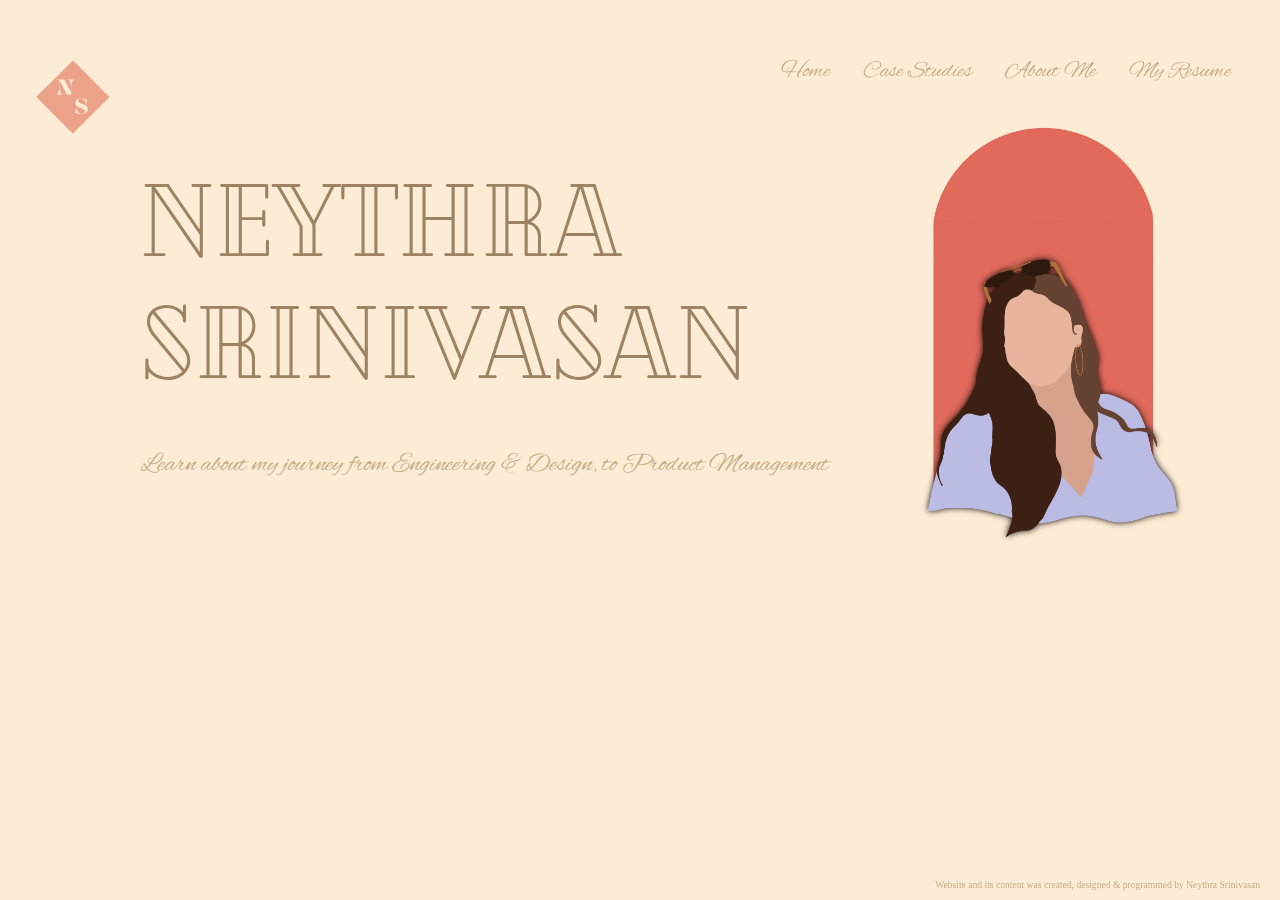
<file: index.html>
<!DOCTYPE html>
<html>

  <head>
    <title>Portfolio</title>
    <link rel="stylesheet" href="styles/homepage_styles.css">
    <link rel="icon" href="images/logo.png">
  </head>

  <body>

    <div class="background-container">
      <!-- <img class="background-image" src="images/background.png"> -->
      <img class="self-portrait" src="images/self-portrait.png">
      <!-- <img src="images/math_background.png" alt="" class="math_background"> -->

      <div class="title-text">
        <div class="title">Neythra<br>Srinivasan</div>
        <div class="PEJ">Learn about my journey from Engineering & Design, to Product Management</div>
        <!-- <div class="created-by">Created By: Neythra Srinivasan</div> -->
      </div>

      <header class="header">
        <img src="images/logo.png" class="logo">
        <a href="index.html">
          <button class="home-container">Home
            <!-- <img class="home-icon" src="images/home-icon-purple.png"> -->
          </button>
        </a>
        <a href="case-studies.html">
          <button class="caseStudies-container">Case Studies</button>
        </a>
        <a href="about-me.html">
          <button class="aboutMe-container">About Me</button>
        </a>
        <a href="my-resume.html"> 
          <button class="myResume-container">My Resume</button>
        </a>
      </header>

    </div>
    <div class="subtitle">
      Website and its content was created, designed & programmed by Neythra Srinivasan 
    </div>
  </body>

</html>
</file>
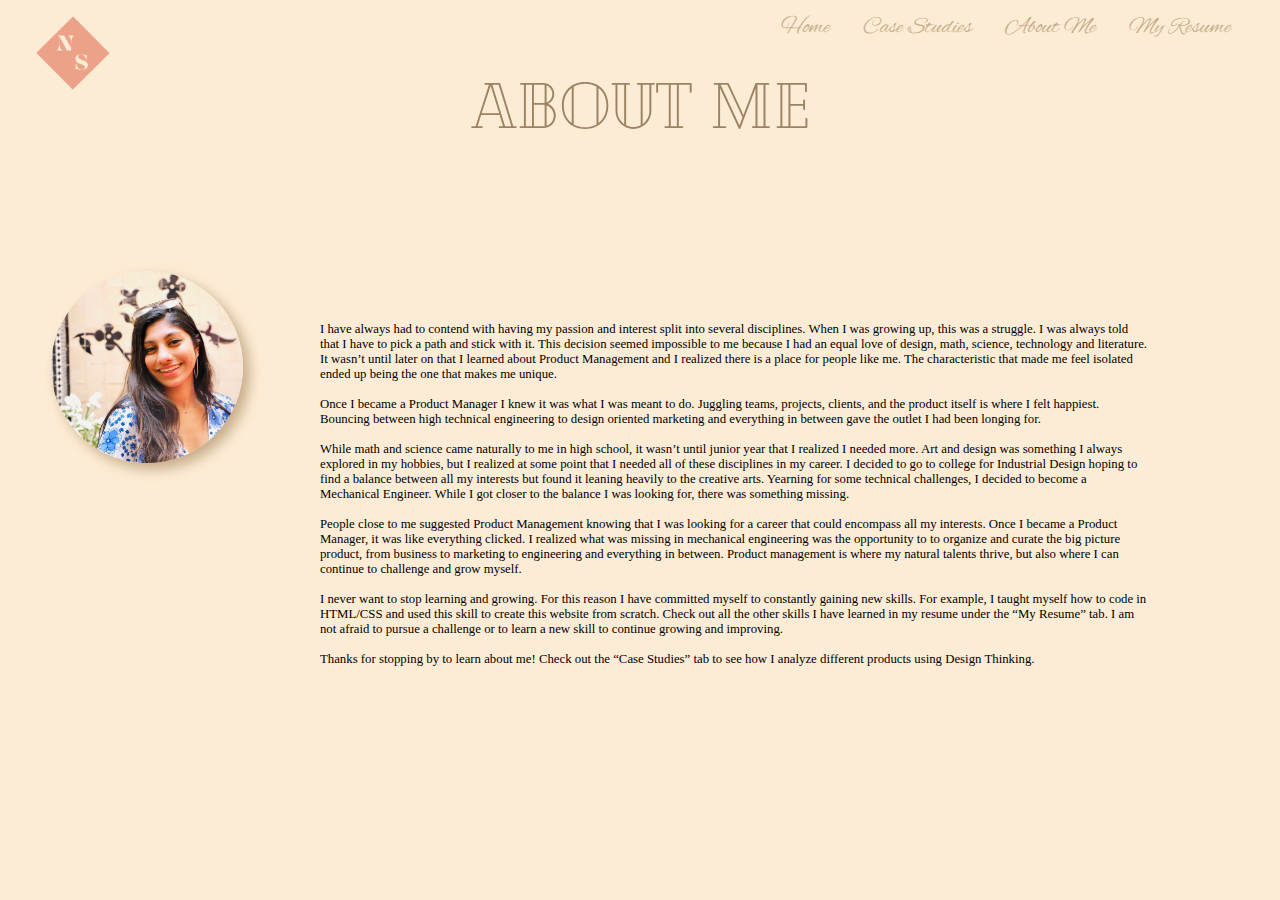
<file: about-me.html>
<!DOCTYPE html>
<html>

  <head>
    <title>Neythra's Portfolio - About Me</title>
    <link rel="stylesheet" href="styles/aboutMe_styles.css">
    <link rel="icon" href="images/logo.png">
  </head>

  <body>

    <div>
      <!-- <img src="images/am_background.png" class="background"> -->
    </div>

    <header class="header">
      <img src="images/logo.png" class="logo">

      <a href="index.html">
        <button class="home-container">Home
          <!-- <img class="home-icon" src="images/home-icon-purple.png"> -->
        </button>
      </a>
      <a href="case-studies.html">
        <button class="caseStudies-container">Case Studies</button>
      </a>
      <a href="about-me.html">
        <button class="aboutMe-container">About Me</button>
      </a>
      <a href="my-resume.html"> 
        <button class="myResume-container">My Resume</button>
      </a>
    </header>

      <div class="title">
          About Me
      </div>

    <div class="content">
      <div>
        <img src="images/profile-pic.JPG" alt="My Profile Picture" class="profilePic">
      </div>

      <div>
        <p class="text">
          I have always had to contend with having my passion and interest split into several disciplines. When I was growing up, this was a struggle. I was always told that I have to pick a path and stick with it. This decision seemed impossible to me because I had an equal love of design, math, science, technology and literature. It wasn’t until later on that I learned about Product Management and I realized there is a place for people like me. The characteristic that made me feel isolated ended up being the one that makes me unique. 
          <br><br>Once I became a Product Manager I knew it was what I was meant to do. Juggling teams, projects, clients, and the product itself is where I felt happiest. Bouncing between high technical engineering to design oriented marketing and everything in between gave the outlet I had been longing for. 
          <br><br>While math and science came naturally to me in high school, it wasn’t until junior year that I realized I needed more. Art and design was something I always explored in my hobbies, but I realized at some point that I needed all of these disciplines in my career. I decided to go to college for Industrial Design hoping to find a balance between all my interests but found it leaning heavily to the creative arts. Yearning for some technical challenges, I decided to become a Mechanical Engineer. While I got closer to the balance I was looking for, there was something missing. 
          <br><br>People close to me suggested Product Management knowing that I was looking for a career that could encompass all my interests. Once I became a Product Manager, it was like everything clicked. I realized what was missing in mechanical engineering was the opportunity to to organize and curate the big picture product, from business to marketing to engineering and everything in between. Product management is where my natural talents thrive, but also where I can continue to challenge and grow myself. 
          <br><br>I never want to stop learning and growing. For this reason I have committed myself to constantly gaining new skills. For example, I taught myself how to code in HTML/CSS and used this skill to create this website from scratch. Check out all the other skills I have learned in my resume under the “My Resume” tab. I am not afraid to pursue a challenge or to learn a new skill to continue growing and improving. 
          <br><br>Thanks for stopping by to learn about me! Check out the “Case Studies” tab to see how I analyze different products using Design Thinking. 
        </p>
      </div>
    </div>
  </body>

</html>
</file>
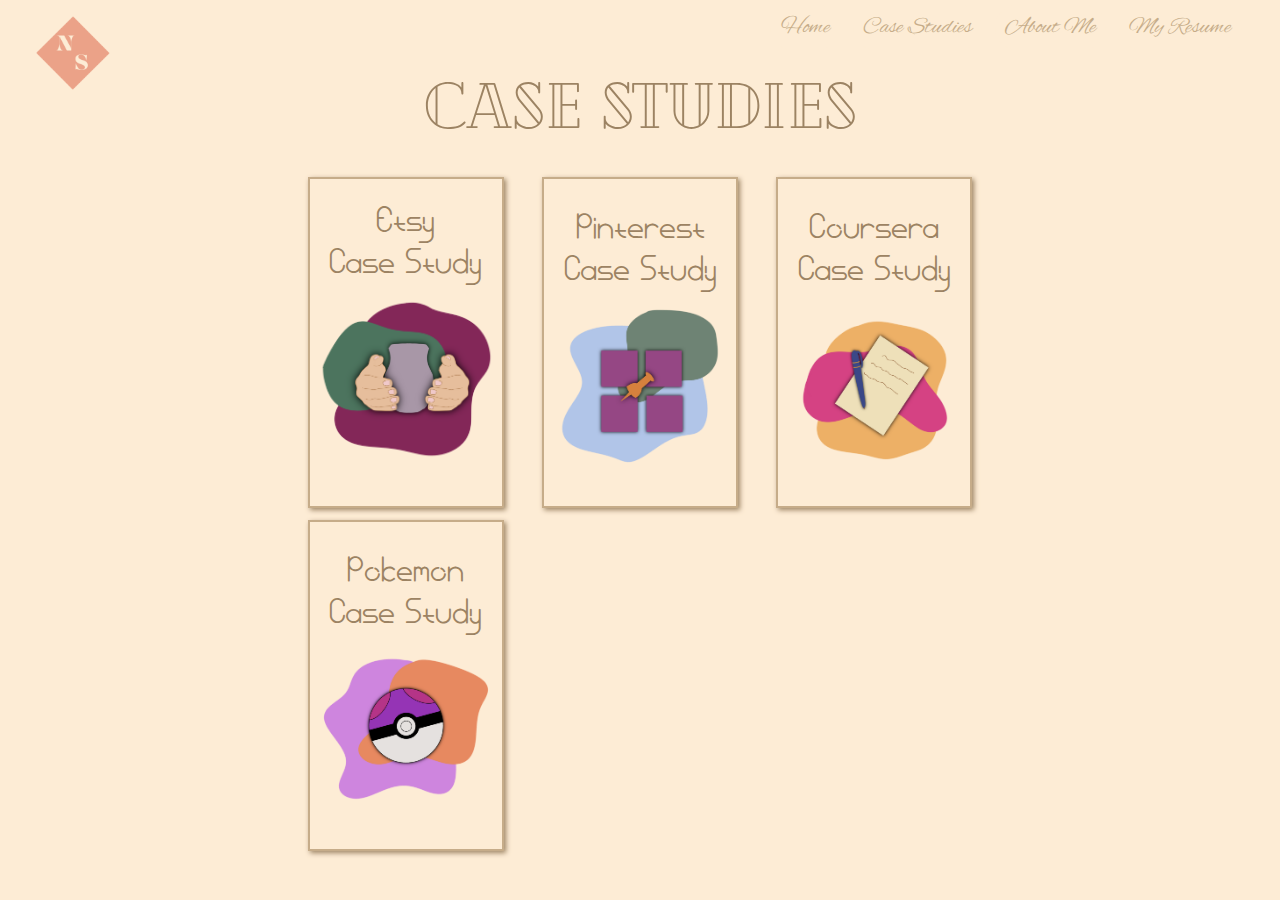
<file: case-studies.html>
<!DOCTYPE html>
<html>

  <head>
    <title>Neythra's Portfolio - Case Studies</title>
    <link rel="stylesheet" href="styles/caseStudies_styles.css">
    <link rel="icon" href="images/logo.png">
  </head>

  <body>
    <div>
      <!-- <img class="background" src="images/cs_background.png"> -->
    </div>

    <header class="header">
      <img src="images/logo.png" class="logo">
      <a href="index.html">
        <button class="home-container">Home
          <!-- <img class="home-icon" src="images/home-icon-purple.png"> -->
        </button>
      </a>
      <a href="case-studies.html">
        <button class="caseStudies-container">Case Studies</button>
      </a>
      <a href="about-me.html">
        <button class="aboutMe-container">About Me</button>
      </a>
      <a href="my-resume.html"> 
        <button class="myResume-container">My Resume</button>
      </a>
    </header>

    <div class="title">
      Case Studies
    </div>

    <div class="caseStudyModules">

      <a class="caseStudy" href="etsy-case-study.html">
        <div class="caseStudy1">
          <div class="caseStudy_title">Etsy<br>Case Study</div>
          <div class="caseStudy_picture_container1"><img id="etsy" class="caseStudy_picture1" src="images/Etsy_logo.png"></div>
          <div class="caseStudy_subtitle">Does Etsy still live up to the same value proposition as it did when it was first created?</div>
        </div>
      </a>

      <a class="caseStudy" href="pinterest-case-study.html">
        <div class="caseStudy2">
          <div class="caseStudy_title">Pinterest<br>Case Study</div>
          <div class="caseStudy_picture_container2"><img class="caseStudy_picture2" src="images/Pinterest_logo.png"></div>
          <div class="caseStudy_subtitle">Pinterest has a unique product, but are there ways to improve it?</div>
        </div>
      </a>

      <a class="caseStudy" href="coursera-case-study.html">
        <div class="caseStudy3">
          <div class="caseStudy_title">Coursera<br>Case Study</div>
          <div class="caseStudy_picture_container3"><img id="coursera" class="caseStudy_picture3" src="images/Coursera_logo.png"></div>
          <div class="caseStudy_subtitle">What is Coursera doing to keep up with the ever evolving edTech industry?</div>
        </div>
      </a>

      <a class="caseStudy" href="pokemon-case-study.html">
        <div class="caseStudy4">
          <div class="caseStudy_title">Pokemon<br>Case Study</div>
          <div class="caseStudy_picture_container4"><img class="caseStudy_picture4" src="images/Pokemon_logo.png"></div>
          <div class="caseStudy_subtitle">Why is Pokemon so successful, even after 20 years?</div>
        </div>
      </a>

    </div>

  </body>

</html>
</file>
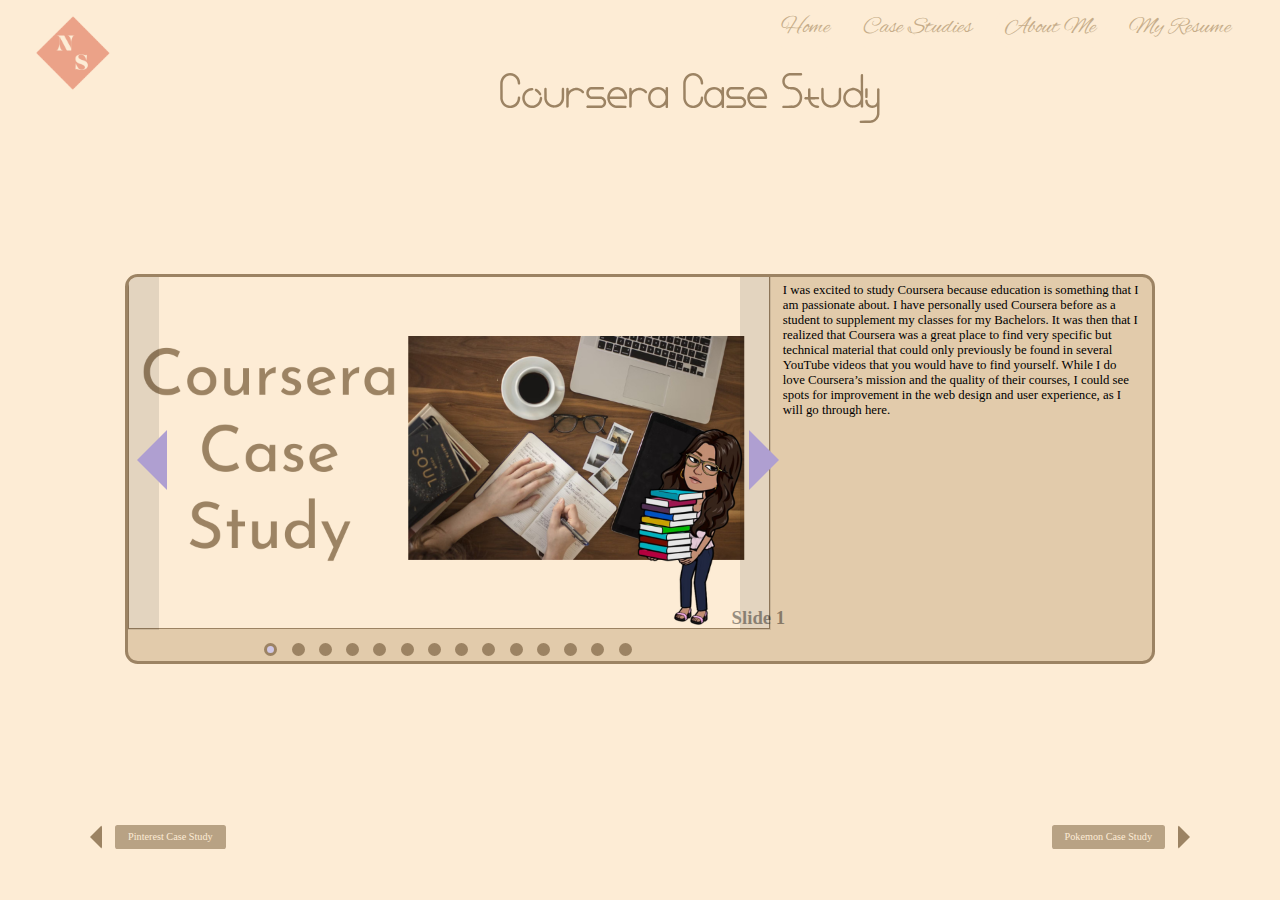
<file: coursera-case-study.html>
<!DOCTYPE html>
<html>
  <head>
    <title>Coursera Case Study</title>
    <link rel="stylesheet" href="styles/caseStudies/courseraCaseStudy_styles.css">
    <link rel="icon" href="images/logo.png">
  </head>
  <body>
    <div>
      <!-- <img class="background" src="images/cs_background.png"> -->
    </div>

    <header class="header">
      <img src="images/logo.png" class="logo">
      <a href="index.html">
        <button class="home-container">Home
          <!-- <img class="home-icon" src="images/home-icon-purple.png"> -->
        </button>
      </a>
      <a href="case-studies.html">
        <button class="caseStudies-container">Case Studies</button>
      </a>
      <a href="about-me.html">
        <button class="aboutMe-container">About Me</button>
      </a>
      <a href="my-resume.html"> 
        <button class="myResume-container">My Resume</button>
      </a>
    </header>

    <div class="title">
      Coursera Case Study
    </div>

    <!-- <div class="section">Design</div> -->

    <div class="slider_container">

      <input type="radio" name="images" id="i1" checked/>
      <input type="radio" name="images" id="i2"/>
      <input type="radio" name="images" id="i3"/>
      <input type="radio" name="images" id="i4"/>
      <input type="radio" name="images" id="i5"/>
      <input type="radio" name="images" id="i6"/>
      <input type="radio" name="images" id="i7"/>
      <input type="radio" name="images" id="i8"/>
      <input type="radio" name="images" id="i9"/>
      <input type="radio" name="images" id="i10"/>
      <input type="radio" name="images" id="i11"/>
      <input type="radio" name="images" id="i12"/>
      <input type="radio" name="images" id="i13"/>
      <input type="radio" name="images" id="i14"/>



        <div class="slide_img" id="one">
          <div>
          <img src="images/Coursera Case Study/Slide1.png" alt="Coursera Case Study" class="slide1">
          <label for="i3" class="pre"><div class="arrow-left"></div></label>
          <label for="i2" class="next"><div class="arrow-right"></div></label>
          </div>
          <div>
          <p class="slide_text">
            I was excited to study Coursera because education is something that I am passionate about. I have personally used Coursera before as a student to supplement my classes for my Bachelors. It was then that I realized that Coursera was a great place to find very specific but technical material that could only previously be found in several YouTube videos that you would have to find yourself. While I do love Coursera’s mission and the quality of their courses, I could see spots for improvement in the web design and user experience, as I will go through here. 
          </p>
          <h3>Slide 1</h3>
          </div>
        </div>

        <div class="slide_img" id="two">
          <div>
          <img src="images/Coursera Case Study/Slide2.png" alt="Coursera Case Study" class="slide2">
          <label for="i1" class="pre"><div class="arrow-left"></div></label>
          <label for="i3" class="next"><div class="arrow-right"></div></label>
          </div>
          <div>
          <p class="slide_text">
            This is the landing page when you open up the coursera website for the first time. 

            <br>There's a few things here that catch my eye. 
            <br><br>The first is the biggest text that is highlighted is “Coursera Plus”. I know that this is an optional fee to get access to more courses but as a new user it may seem like this is the only option. They probably want to drive more of their users to become paying customers. While I understand trying to increase their conversion rate, it may throw users off thinking that they can’t get a taste for what coursera has to offer before committing to it financially. Yes there is a 7-day free trial but this still dissuades users because they know they are going to need to start paying in just a week. It would be nice to below this section tell users they can try and browse a limited number of courses for free without getting a degree or certificate. 

            <br><br>The value is clearly there in the membership fee, especially because many users are probably here in order to get an online certificate. By presenting both options you give the user a choice in committing financially or trying the free version. Users are more likely to be satisfied as well as more committed to using the site thoroughly if they make a choice they believe to be their own. Users also feel more comfortable with websites that “nudge” them into actions rather than forcing them. A better way to describe these different options would to be give them equal weight in the design but with an explanation to nudge users towards a particular action as shown in the next slide. 

          </p> 
          <h3>Slide 2</h3>
          </div>      
        </div>

        <div class="slide_img" id="three">
          <div>
          <img src="images/Coursera Case Study/Slide3.png" alt="Coursera Case Study" class="slide3">
          <label for="i2" class="pre"><div class="arrow-left"></div></label>
          <label for="i4" class="next"><div class="arrow-right"></div></label>
          </div>
          <div>
          <p class="slide_text">
            In the photo above the courses for both the free option and the CourseraPlus option should have a link that will show you the catalog of courses so that users can see the value in becoming a paid customer.
            <br><br>However, I do feel as though Coursera would be able to get a higher conversion rate if they gave users more access with their free version. There are many skills in Coursera that have no free version or section and thereby forces the customer to either commit financially to an unknown or walk away. This feels risky because the customer has no idea what the course will look like before they pay for it. Especially because each course in Coursera is made by a different teacher/organization there is no guarantee that the content will meet your needs. This is unlike Khan academy or Brilliant, whose content all follows the same teaching style so that if the user likes one course they will probably like all of the courses. Instead, if they offer the first few lessons in each course for free, the user can determine for themselves if the content is worth the price. 
          </p> 
          <h3>Slide 3</h3>
          </div>  
        </div>

        <div class="slide_img" id="four">
          <div>
          <img src="images/Coursera Case Study/Slide4.png" alt="Coursera Case Study" class="slide4">
          <label for="i3" class="pre"><div class="arrow-left"></div></label>
          <label for="i5" class="next"><div class="arrow-right"></div></label>
          </div>
          <div>
          <p class="slide_text">
            The next most noticeable feature on this page are the well known logos of successful universities and companies. Seeing renowned organizations like Google and Johns Hopkins gives the website credibility and offers something that many people can’t typically get. It’s an attractive offer but doesn’t show me any example of what types of lessons these partnerships offer, but it does draw my attention enough to want to look into it further. They managed to address this need pretty immediately, with just a short scroll downwards it gives me what I had just been wanting.
            <br><br>A little odd that they replaced the coursera blue and white with this beige background and teal accents that seem out of place. But I do like how it shows me some actual courses from the attractive organizations that I saw above. It also has several pages of suggestions so that the user doesn’t just give up if the first 4 suggestions don’t match what they want. A question that arises here is what is a “Specialization” and how is it different from a “Professional Certificate” and a “Course”. The number of courses on the “Specialization” modules does indicate that these are a series of courses but does this mean there is no certificate offered? The teal accent indicates a relationship or similarity between these two categories but I don’t know what. A quick legend on the side would clear this up but maybe they want the user to need to click on a course to find out more about it. Or maybe they want you to click on the course to find more and get more excited about investing in your education?... But nope, you literally cannot click on these courses even though it looks like you can without being logged in already. This is a prime missed opportunity right here to get a higher conversion rate. If one of these course titles interests me I should be able to click on it to go to the course home page and learn more about what the course contains. If it matches my needs I could directly join Coursera Pro from this course page and become a paying customer because I want access to this course
          </p> 
            <h3>Slide 4</h3>
          </div>
        </div>

        <div class="slide_img" id="five">
          <div>
          <img src="images/Coursera Case Study/Slide5.png" alt="Coursera Case Study" class="slide5">
          <label for="i4" class="pre"><div class="arrow-left"></div></label>
          <label for="i6" class="next"><div class="arrow-right"></div></label>
          </div>
          <div>
          <p class="slide_text"> 
            Once you have logged in and created an account your homepage in coursera looks like this. While I do like they show me 2 clear categories with separate value propositions, the pictures are not very exciting. The Degrees are just images of the college building, which on one hand is exciting because the user wants to be a part of the university, but on the other hand don’t describe the course and also show me as the user something I will never be a part of. The second row of images for the popular certificates are equally unrelated to the course material. These images just look like random stock images of people working with no specifics towards the course itself. This makes it not feel as though much work has been put into each of the courses due to the generality of these photos. This is the antithesis of the labor illusion which states that people value things more if they see the hard work behind it. 
          </p> 
          <h3>Slide 5</h3>
          </div> 
        </div> 
        
        <div class="slide_img" id="six">
          <div>
          <img src="images/Coursera Case Study/Slide6.png" alt="Coursera Case Study" class="slide6">
          <label for="i5" class="pre"><div class="arrow-left"></div></label>
          <label for="i7" class="next"><div class="arrow-right"></div></label>
          </div>
          <div>
          <p class="slide_text"> 
            Once you click on a certain course this is the page that will show up. The first thing that draws my eye here is the big blue button that says “Enroll for Free”. This makes me excited because I think that it is a free course. I have to read the fine print next to it in order to realize that you actually do need to pay in order to access this course. I am a little disappointed because I feel as though the button is misleading. However, I am a bit more encouraged to buy the Plus package in order to get access to this course. 
            <br><br>Only once I scroll down on this page does it tell me that completing this course will get me a career certificate from University of Michigan. This should be one of the first things you see when you click on this course because that is one of the main value propositions of participating in the course and buying the membership.               
          </p> 
          <h3>Slide 6</h3>
          </div>
        </div> 

        <div class="slide_img" id="seven">
          <div>
          <img src="images/Coursera Case Study/Slide7.png" alt="Coursera Case Study" class="slide7">
          <label for="i6" class="pre"><div class="arrow-left"></div></label>
          <label for="i8" class="next"><div class="arrow-right"></div></label>
          </div>
          <div>
          <p class="slide_text"> 
            What I find frustrating as a free user, is that the home page does not show you any free options and there are no obvious filters in order to search for free courses. You actually need to click on “Explore” and select “Take a free course” under “goals”. This would be fine but this link just takes you to a search for the word “free”. This is frustrating as well because what if you want to narrow down your search further? It would be much nicer as a user to include a filter for free courses.  
          </p>
          <h3>Slide 7</h3>
         </div> 
        </div> 

        <div class="slide_img" id="eight">
          <div>
          <img src="images/Coursera Case Study/Slide8.png" alt="Coursera Case Study" class="slide8">
          <label for="i7" class="pre"><div class="arrow-left"></div></label>
          <label for="i9" class="next"><div class="arrow-right"></div></label>
          </div>
          <div>
          <p class="slide_text"> 
            What is even odder is that once you search for free classes, some of the options have a tag called “Free” on them whereas others do not, even though they both have an “Enroll for free” button.   
          </p>
          <h3>Slide 8</h3>
          </div> 
        </div> 

        <div class="slide_img" id="nine">
          <div>
          <img src="images/Coursera Case Study/Slide9.png" alt="Coursera Case Study" class="slide9">
          <label for="i8" class="pre"><div class="arrow-left"></div></label>
          <label for="i10" class="next"><div class="arrow-right"></div></label>
          </div>
          <div>
          <p class="slide_text"> 
            … But they both have these “Coursera Plus” tags on them when you click on them, and in different styles. 
            <br><br>When inconsistent design styles as well as unclear information, the user's cognitive load is significantly increased. This increases cognitive dissonance and decreases the chance the user will complete the action because they don’t understand what they are getting into.              
          </p>
          <h3>Slide 9</h3>
          </div> 
        </div> 

        <div class="slide_img" id="ten">
          <div>
          <img src="images/Coursera Case Study/Slide10.png" alt="Coursera Case Study" class="slide10">
          <label for="i9" class="pre"><div class="arrow-left"></div></label>
          <label for="i11" class="next"><div class="arrow-right"></div></label>
          </div>
          <div>
          <p class="slide_text"> 
            For Universities, Businesses, and Governments, you need to contact Coursera in order to get started. Because this is probably a process and a lot of effort and time to get started, it would be nice for them to know what the process looks like before they invest the time in contacting Coursera. Because these types of users are providing the content needed to supply the other users it is important that this site is equally catered towards them. But the lack of information that can be obtained about how this process works can deter organizations from contributing to the pool of information. A video or animation detailing how the process works and the duration of time certain tasks take would greatly improve the users comfort with the product. Knowing what these organizations are entering before investing their time improves how these users opinion on a product (feedforward).   
          </p>
          <h3>Slide 10</h3>
          </div> 
        </div> 

        <div class="slide_img" id="eleven">
          <div>
          <img src="images/Coursera Case Study/Slide11.png" alt="Coursera Case Study" class="slide11">
          <label for="i10" class="pre"><div class="arrow-left"></div></label>
          <label for="i12" class="next"><div class="arrow-right"></div></label>
          </div>
          <div>
          <p class="slide_text"> 
            Even a simple diagram like this would be greatly beneficial. Just 3 simple images will give the user some comfort.  
          </p>
          <h3>Slide 11</h3>
          </div> 
        </div> 

        <div class="slide_img" id="twelve">
          <div>
          <img src="images/Coursera Case Study/Slide12.png" alt="Coursera Case Study" class="slide12">
          <label for="i11" class="pre"><div class="arrow-left"></div></label>
          <label for="i13" class="next"><div class="arrow-right"></div></label>
          </div>
          <div>
          <p class="slide_text"> 
            Looking at these prices for Coursera plans it seems odd. First of all, I immediately noticed the high price for these subscriptions. While higher education typically costs a significant amount, many may be using this to supplement their education and will therefore have to cover both of these costs. While the price is not that high for higher education in general, subscriptions tend to be in the $10-$30 range at which people are comfortable. Since this is higher than a common subscription price, most users will need to take the time to determine whether the value is worth the cost.  Second of all the “Single Learning Program” is not able to be accessed from here but what is weirder is that the price ranges from $49-$79. It doesn’t make a ton of sense because this is for just one course and the price for 7000+ courses is $59/month which is within the single learning program cost range. It is confusing the difference between these two. Additionally, if the Coursera Plus Monthly is supposed to offer access to more courses then why isn’t the single learning program cheaper? Maybe they want to imply that the user just needs to spend $10 more dollars in order to get unlimited access rather than just one course. But it simultaneously has the negative effects as the user is uncertain how these prices were determined. 
            <br><br>For the Coursera Plus Annual option it would be nice if they would tell you how much this is monthly so you could see how much you would save per month. It is actually a significant saving for the annual option ($33.25/mo instead of $59/mo). Here is again a missed opportunity to get users to commit financially for a whole year. This will trigger an Investment loop, which means that if the user invests in themselves then they are more likely to return. An almost $400 investment that a user makes in themselves will influence them to keep coming back so they get their money’s worth. However a $60 investment, while not a small sum, is an amount that people can justify losing much more than $400. Another benefit of the annual plan is that you get 2 weeks of access with a money-back guarantee which makes the choice feel much safer and doesn’t require users to buy 1 month just to see if they like the site, only to have to buy the whole year immediately after. It would be nice as a person considering committing to an entire year to get a week or two free like you do with the monthly plan, rather than just your money back. This amount of back and forth between these three plan options with clear pros and cons for each option makes it hard for the user to make a decision. This is a high cognitive load on the user and will lead to a lower conversion rate. You want your plans to have clear differences that cater to different types of users so that the customer can quickly decide which bucket they fall into and start becoming a paid customer.               
          </p>
          <h3>Slide 12</h3>
          </div> 
        </div> 

        <div class="slide_img" id="thirteen">
          <div>
          <img src="images/Coursera Case Study/Slide13.png" alt="Coursera Case Study" class="slide13">
          <label for="i12" class="pre"><div class="arrow-left"></div></label>
          <label for="i14" class="next"><div class="arrow-right"></div></label>
          </div>
          <div>
          <p class="slide_text"> 
            Coursera has many target markets that they have built up resources to cater towards. This diversifies their market so that changes in trends or competitors will not crater their business as their other revenue streams can continue to support them. At the same time this can be a double edged sword because coursera now needs to stay up to date with innovations, trends, and competitors within 4 different target markets. The 4 markets they cater towards are individuals, businesses, universities, and governments. By serving both individuals wanting to learn and the organizations who want to educate, coursera is able to take advantage of both an unmet need and an untapped supply. By harnessing the user base of both the supply and demand, coursera has found a hole in the market. 
            <br><br>In addition to these 4 target markets, coursera has managed to branch out to many target locations by harnessing the use of AI. AI allows for fast and widespread translation of Coursera courses into many languages. According to that article, they have in the last year translated 4,000 courses into 18 different languages. Expanding globally is key to growing a company, especially if the target market exists outside of the local area. There are individuals, businesses, universities and governments all over the world that would benefit from the same system to share information just as much as Americans. Not only will this grow the user base significantly, this is also ethical because everyone deserves access to education, no matter where they are located. This improves the public’s perception of the company and due to the Noble-Edge Effect that states that users tend to prefer socially responsible companies.               
          </p>
          <h3>Slide 13</h3>
          </div> 
        </div> 

        <div class="slide_img" id="fourteen">
          <div>
          <img src="images/Coursera Case Study/Slide14.png" alt="Coursera Case Study" class="slide14">
          <label for="i13" class="pre"><div class="arrow-left"></div></label>
          <label for="i1" class="next"><div class="arrow-right"></div></label>
          </div>
          <div>
          <p class="slide_text"> 
            Coursera has some great content that helps students and other individuals across the world get access to education at their fingertips. However, there are some opportunities that can be taken advantage of and changes that can be made to improve the experience of the user. Let’s review our experience on Coursera:
            <br><br>1. The landing page draws me right to CourseraPlus. But it is not clear to me here that there is a free version. It’s important to not drive away users that are unsure about an investment without using the product first. 
            <br>2. The highlighted courses make me excited and give me the opportunity to see how I can benefit through Coursera. There is a missed opportunity here not to let users click on the site and join Coursera Pro from the course page. 
            <br>3. The free vs Coursera Plus courses are unclear and confusing. The tags and designs are inconsistent prompting me to wonder what is different between courses. 
            <br>4. The pages for business, governments and universities are vague and lacking in information. 
            <br>5. The financial plan is convoluted making me hesitant to commit to a certain plan.              
          </p>
          <h3>Slide 14</h3>
          </div> 
        </div> 

        <div class="nav">
          <label for="i1" class="dots" id="dot1"></label>
          <label for="i2" class="dots" id="dot2"></label>
          <label for="i3" class="dots" id="dot3"></label>
          <label for="i4" class="dots" id="dot4"></label>
          <label for="i5" class="dots" id="dot5"></label>
          <label for="i6" class="dots" id="dot6"></label>
          <label for="i7" class="dots" id="dot7"></label>
          <label for="i8" class="dots" id="dot8"></label>
          <label for="i9" class="dots" id="dot9"></label>
          <label for="i10" class="dots" id="dot10"></label>
          <label for="i11" class="dots" id="dot11"></label>
          <label for="i12" class="dots" id="dot12"></label>
          <label for="i13" class="dots" id="dot13"></label>
          <label for="i14" class="dots" id="dot14"></label>

        </div>

    </div>
    <a href="/pokemon-case-study.html">
      <button class="nextStudy">Pokemon Case Study</button>
    </a>
    <a href="/pokemon-case-study.html">
      <div class="arrowNextStudy"></div>
    </a>

    <a href="/pinterest-case-study.html">
      <button class="prevStudy">Pinterest Case Study</button>
    </a>
    <a href="/pinterest-case-study.html">
      <div class="arrowPrevStudy"></div>
    </a>
  </body>
</html>
</file>
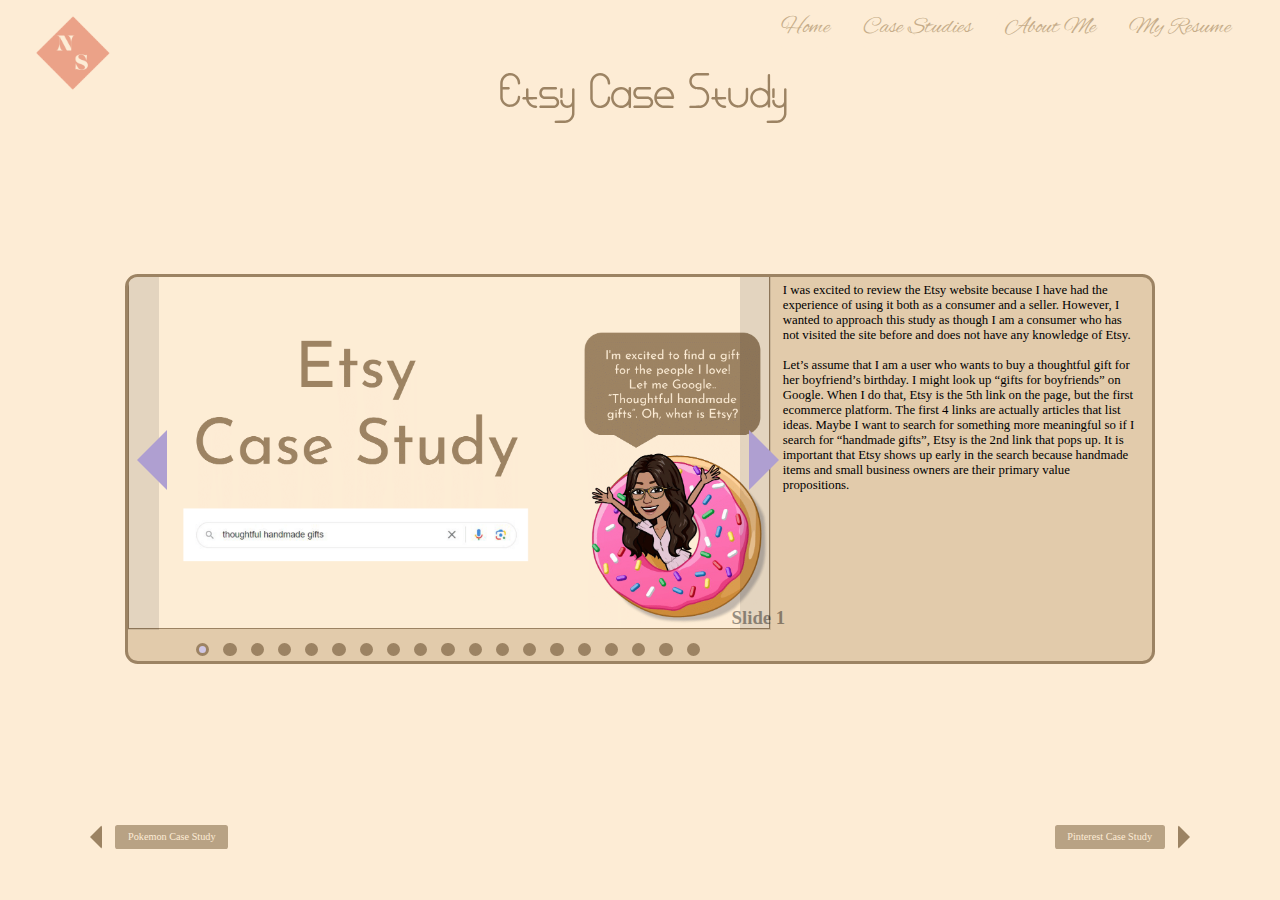
<file: etsy-case-study.html>
<!DOCTYPE html>
<html>
  <head>
    <title>Etsy Case Study</title>
    <link rel="stylesheet" href="styles/caseStudies/etsyCaseStudy_styles.css">
    <link rel="icon" href="images/logo.png">
  </head>
  <body>
    <div>
      <!-- <img class="background" src="images/cs_background.png"> -->
    </div>

    <header class="header">
      <img src="images/logo.png" class="logo">

      <a href="index.html">
        <button class="home-container">Home
          <!-- <img class="home-icon" src="images/home-icon-purple.png"> -->
        </button>
      </a>
      <a href="case-studies.html">
        <button class="caseStudies-container">Case Studies</button>
      </a>
      <a href="about-me.html">
        <button class="aboutMe-container">About Me</button>
      </a>
      <a href="my-resume.html"> 
        <button class="myResume-container">My Resume</button>
      </a>
    </header>
    
    <div class="title">
      Etsy Case Study
    </div>

    <!-- <div class="section">Design</div> -->

    <div class="slider_container">

      <input type="radio" name="images" id="i1" checked/>
      <input type="radio" name="images" id="i2"/>
      <input type="radio" name="images" id="i3"/>
      <input type="radio" name="images" id="i4"/>
      <input type="radio" name="images" id="i5"/>
      <input type="radio" name="images" id="i6"/>
      <input type="radio" name="images" id="i7"/>
      <input type="radio" name="images" id="i8"/>
      <input type="radio" name="images" id="i9"/>
      <input type="radio" name="images" id="i10"/>
      <input type="radio" name="images" id="i11"/>
      <input type="radio" name="images" id="i12"/>
      <input type="radio" name="images" id="i13"/>
      <input type="radio" name="images" id="i14"/>
      <input type="radio" name="images" id="i15"/>
      <input type="radio" name="images" id="i16"/>
      <input type="radio" name="images" id="i17"/>
      <input type="radio" name="images" id="i18"/>
      <input type="radio" name="images" id="i19"/>


        <div class="slide_img" id="one">
          <div>
          <img src="images/Etsy Case Study/Slide1.png" alt="Etsy Case Study" class="slide1">
          <label for="i3" class="pre"><div class="arrow-left"></div></label>
          <label for="i2" class="next"><div class="arrow-right"></div></label>
          </div>
          <div>
          <p class="slide_text">I was excited to review the Etsy website because I have had the experience of using it both as a consumer and a seller.  However, I wanted to approach this study as though I am a consumer who has not visited the site before and does not have any knowledge of Etsy. 
	        <br><br>Let’s assume that I am a user who wants to buy a thoughtful gift for her boyfriend’s birthday. I might look up “gifts for boyfriends” on Google. When I do that, Etsy is the 5th link on the page, but the first ecommerce platform. The first 4 links are actually articles that list ideas. Maybe I want to search for something more meaningful so if I search for “handmade gifts”, Etsy is the 2nd link that pops up. It is important that Etsy shows up early in the search because handmade items and small business owners are their primary value propositions. 
          </p>
          <h3>Slide 1</h3>
          </div>
        </div>

        <div class="slide_img" id="two">
          <div>
          <img src="images/Etsy Case Study/Slide2.png" alt="Etsy Case Study" class="slide2">
          <label for="i1" class="pre"><div class="arrow-left"></div></label>
          <label for="i3" class="next"><div class="arrow-right"></div></label>
          </div>
          <div>
          <p class="slide_text">When I first visited the Etsy site I was immediately overwhelmed with information and pictures which both gave me a positive and negative reaction. 
            <br><br>Positive reaction for the verification that there will be many products to browse from. 
            <br><br>A negative reaction because of the overwhelming formats, designs, and photos on the landing page with no clear focus. There are 3 different styles to display products on one page which can confuse the user.
          </p> 
          <h3>Slide 2</h3>
          </div>      
        </div>

        <div class="slide_img" id="three">
          <div>
          <img src="images/Etsy Case Study/Slide3.png" alt="Etsy Case Study" class="slide3">
          <label for="i2" class="pre"><div class="arrow-left"></div></label>
          <label for="i4" class="next"><div class="arrow-right"></div></label>
          </div>
          <div>
          <p class="slide_text">Walmart for example does a better job of displaying many products without overwhelming the user. They do this by using one style to display all the categories and use categories instead of random listings to give order to the products. You get an idea for what is available and the price without displaying several different formats. 
            <br><br>To encourage one click journeys to a product, you could have the user hover over each of these categories and then let it show you particular listings that you can click on with the option to search through the entire category. 
          </p> 
          <h3>Slide 3</h3>
          </div>  
        </div>

        <div class="slide_img" id="four">
          <div>
          <img src="images/Etsy Case Study/Slide4.png" alt="Etsy Case Study" class="slide4">
          <label for="i3" class="pre"><div class="arrow-left"></div></label>
          <label for="i5" class="next"><div class="arrow-right"></div></label>
          </div>
          <div>
          <p class="slide_text">
            One useful tactic that Etsy employs is that it does not require you to onboard in order to shop. This is good because as a shopper I might not want to invest time into making an account before I know if there is something that satisfies my needs. 
            <br><br>My eye is immediately drawn to <strong>“Popular gifts right now”</strong> as it is bolder and larger than most of the other text. However when I look at what it shows, there are for some reason 2 options for custom wooden picks which is odd because they only have 5 spaces and two of the same item provides no new information in a limited space. This is also a weirdly specific object that may not apply to many people, only those who play the guitar. It is also odd that I am getting a suggestion for a personalized christmas ornament when Christmas has been over for more than 2 weeks. Therefore out of 5 of these main spots only 2 of them seem relevant to me.
            <br><br> Also every item on the popular items list is discounted heavily. This makes me a bit suspicious. I know there could be a site wide sale, but it’s not holiday time so it makes me wonder if all sellers put a fake discount on their items to drive sales by making customer’s think they’re getting a limited time price. It could be interesting information to know why each of these items are discounted. 
            <br><br>The landing page doesn’t feel very personalized to me which does throw me off. It would have been nice for Etsy to offer an option to answer a few prompts for who you are and what you are looking for when you enter the site. This way you can get personalization with just a few quick clicks. 
            </p> 
            <h3>Slide 4</h3>
          </div>
        </div>

        <div class="slide_img" id="five">
          <div>
          <img src="images/Etsy Case Study/Slide5.png" alt="Etsy Case Study" class="slide5">
          <label for="i4" class="pre"><div class="arrow-left"></div></label>
          <label for="i6" class="next"><div class="arrow-right"></div></label>
          </div>
          <div>
          <p class="slide_text"> 
            Typically people come to Etsy for a specific reason. Either they are looking to sell something in particular or they are looking to buy something in particular. Immediately after popular gifts there is a Valentine’s Day section. This is good as Valentine’s day is only a month away so it is highly likely people are coming to Etsy for personalized or handmade Valentines gifts. 
            <br><br>However all the options on the Valentines Day list seem catered towards women. If I was looking for my boyfriend none of these would satisfy my request. It could be a good idea here to add just a few filters so you can swap through “For Her” “For Him” and “For Them” and get 6x3 the number of quick looks. 
          </p> 
          <h3>Slide 5</h3>
          </div> 
        </div> 
        
        <div class="slide_img" id="six">
          <div>
          <img src="images/Etsy Case Study/Slide6.png" alt="Etsy Case Study" class="slide6">
          <label for="i5" class="pre"><div class="arrow-left"></div></label>
          <label for="i7" class="next"><div class="arrow-right"></div></label>
          </div>
          <div>
          <p class="slide_text"> 
            Next there is this “Shop the Look” section. I really like how you can see how the items will look in a home and shop based on aesthetics. 
            <br><br>However when I hover over these dots it gives me similar suggestions but not the exact item that is in the photo…
          </p> 
          <h3>Slide 6</h3>
          </div>
        </div> 

        <div class="slide_img" id="seven">
          <div>
          <img src="images/Etsy Case Study/Slide7.png" alt="Etsy Case Study" class="slide7">
          <label for="i6" class="pre"><div class="arrow-left"></div></label>
          <label for="i8" class="next"><div class="arrow-right"></div></label>
          </div>
          <div>
          <p class="slide_text"> 
            It seems odd that they would suggest shopping for the items in this photo and not even have that item when you hover over it. If this is a feature where you can find similar items in inspiration photos through a feature this would be a great way to introduce that. However, it doesn’t seem to allow users to upload their own videos, nor does it imply that you could purchase similar items that match the aesthetic in the photos. 
            <br><br>To be honest this section is both misleading and disappointing. Actually a fantastic use for an API here would be allowing users to directly grab images off of their pinterest and search for similar items. 
          </p>
          <h3>Slide 7</h3>
         </div> 
        </div> 

        <div class="slide_img" id="eight">
          <div>
          <img src="images/Etsy Case Study/Slide8.png" alt="Etsy Case Study" class="slide8">
          <label for="i7" class="pre"><div class="arrow-left"></div></label>
          <label for="i9" class="next"><div class="arrow-right"></div></label>
          </div>
          <div>
          <p class="slide_text"> 
            Next is personalized gifts. I do like how when you hover over many of these items you get a little video which makes the product feel real rather than just a photo of a product. However, the tagline of “Editors’ Picks” makes me wonder who picked these out and whether or not I can trust their judgment. Who is the editor? Another option would have been to either say “Etsy’s pick” for users that have not logged in or “curator’s pick” for users who have logged in and personalized their site. Influencers, celebrities, or other Etsy personas should be able to curate their recommendations based on their aesthetics. Users should be able to follow these curators or Etsy should give recommendations of certain curators based on a user’s past purchases and aesthetics. 
            <br><br>This would feel much more geared towards me and as a user I would trust who the recommendations are from if they are given a name rather than a vague “editor” tag. 
            <br><br>Finally you get the major filters with “Gifts for Her” etc. Why did it take so long for me to get to these big filters? I had to scroll all the way down the page and to be honest with you, I wouldn’t scroll all the way down if I wasn’t writing this case study. The only other options for filters before this is the button by the search at the top which has a ton of categories, which is overwhelming.            
          </p>
          <h3>Slide 8</h3>
          </div> 
        </div> 

        <div class="slide_img" id="nine">
          <div>
          <img src="images/Etsy Case Study/Slide9.png" alt="Etsy Case Study" class="slide9">
          <label for="i8" class="pre"><div class="arrow-left"></div></label>
          <label for="i10" class="next"><div class="arrow-right"></div></label>
          </div>
          <div>
          <p class="slide_text"> 
            Now that I have clicked on some items and done a bit of browsing, the landing page has transformed to make it personalized towards me. 
            <br><br>What’s odd is that I only clicked on one of the items in the “Recently viewed & more”. It seems like all the other options are suggestions based on that one visit. The “Because you viewed” is also based on the same item that I visited even though I clicked on multiple links. While this personalization does excite me, all the suggestions being similar to each other reduces my interest because it doesn’t seem like there is much value I can get from here.  
            <br><br>The user has already looked this up so they know it exists but sometimes you want Etsy to give you new ideas you never would have looked up before but still match the themes and aesthetics of previous searches. 
          </p>
          <h3>Slide 9</h3>
          </div> 
        </div> 

        <div class="slide_img" id="ten">
          <div>
          <img src="images/Etsy Case Study/Slide10.png" alt="Etsy Case Study" class="slide10">
          <label for="i9" class="pre"><div class="arrow-left"></div></label>
          <label for="i11" class="next"><div class="arrow-right"></div></label>
          </div>
          <div>
          <p class="slide_text"> 
            When I am logged in, I do feel like there is more personalization. Calling me by my first name seems friendly and makes it feel mine. 
            <br><br>But the color as well as the size of the text compared with the size of the box throws me off. The color is both one I have not seen associated with Etsy before and also makes it look like a notification compared to the vibrant Etsy brand color.
          </p>
          <h3>Slide 10</h3>
          </div> 
        </div> 

        <div class="slide_img" id="eleven">
          <div>
          <img src="images/Etsy Case Study/Slide11.png" alt="Etsy Case Study" class="slide11">
          <label for="i10" class="pre"><div class="arrow-left"></div></label>
          <label for="i12" class="next"><div class="arrow-right"></div></label>
          </div>
          <div>
          <p class="slide_text"> 
            I do love this section here: “Shops we think you’ll love”. It is not forceful and simply “nudges” the user by using language like “think” and also makes the site seem empathetic. 
            <br><br>I also like how I have not looked up anything like this so it is giving me brand new content but with similar aesthetics to my history. I also like how it gives me the shop name/link as well as the reviews in the snapshot. 
          </p>
          <h3>Slide 11</h3>
          </div> 
        </div> 

        <div class="slide_img" id="twelve">
          <div>
          <img src="images/Etsy Case Study/Slide12.png" alt="Etsy Case Study" class="slide12">
          <label for="i11" class="pre"><div class="arrow-left"></div></label>
          <label for="i13" class="next"><div class="arrow-right"></div></label>
          </div>
          <div>
          <p class="slide_text"> 
            These symbols up here all in similar styles and sizes make them seem related (The Law of Proximity) but they are actually not quite related. The closest relation here is actually the shopping cart (last) and the favorites (first) buttons and they are the furthest apart. 
            <br><br>Plus I feel like “Shop” has no business being there. This is a big deal and a completely different interface for the sellers page. I feel like if you have opened a shop this should have some juxtaposition to help it stand out from the rest of the symbols. Some customization here would be great to make the shop really feel like “yours”.
          </p>
          <h3>Slide 12</h3>
          </div> 
        </div> 

        <div class="slide_img" id="thirteen">
          <div>
          <img src="images/Etsy Case Study/Slide13.png" alt="Etsy Case Study" class="slide13">
          <label for="i12" class="pre"><div class="arrow-left"></div></label>
          <label for="i14" class="next"><div class="arrow-right"></div></label>
          </div>
          <div>
          <p class="slide_text"> 
            Etsy really doesn’t lead you onboard onto their site. Even when buying an item without logging in you can complete the transaction as a guest. However at the same moment it provides you with an opportunity to create an account quickly, either by using a 3rd party log in or creating your own account. Notice how it only asks for 1 input to create a new account at first to reduce the cognitive load on the user and make them feel as though there is only one step required. 
            <br><br>Once adding the email address, it takes you to another step where it asks for your name and password. Separating this into two steps consisting of 1-2 inputs makes the task feel much more manageable to the user. 
            <br><br>My go-to is “Continue with Google” because it is a 2-click log in. For me, continuing as a guest is risky because then my order may not be associated with me and if there are any issues, I am worried that it would be hard to solve. This illusion of choice would be solidified with some priming, for example a small byline that says something like “Create an account for easier service and order tracking”. 
          </p>
          <h3>Slide 13</h3>
          </div> 
        </div> 

        <div class="slide_img" id="fourteen">
          <div>
          <img src="images/Etsy Case Study/Slide14.png" alt="Etsy Case Study" class="slide14">
          <label for="i13" class="pre"><div class="arrow-left"></div></label>
          <label for="i15" class="next"><div class="arrow-right"></div></label>
          </div>
          <div>
          <p class="slide_text"> 
            Reviews are everything so it is nice to see that Etsy prompts me to review the store I just purchased from with a simple 1-click. This idea uses the Spark effect: users are more likely to take an action when the effort is small. It also gives you a verbal cue as to why it is important to take this action, and makes the user feel as though they are doing something good with this. 
            <br><br>Reviews can be a daunting task for the user because they feel required to write a whole paragraph and get to the review location on their own. This reduces the cognitive load placed on a user for a shop review. 
          </p>
          <h3>Slide 14</h3>
          </div> 
        </div> 

        <div class="slide_img" id="fifteen">
          <div>
          <img src="images/Etsy Case Study/Slide15.png" alt="Etsy Case Study" class="slide15">
          <label for="i14" class="pre"><div class="arrow-left"></div></label>
          <label for="i16" class="next"><div class="arrow-right"></div></label>
          </div>
          <div>
          <p class="slide_text">
            After clicking on a star-review it gives you 3 more steps that you can take in order to finish your review. 
            While I feel a bit duped into thinking I could help this business grow with just 1 click, the ease of the question in the first window and the map in the top right that shows there will only be 3 steps does motivate me to continue.            
          </p>
          <h3>Slide 15</h3>
          </div> 
        </div> 

        <div class="slide_img" id="sixteen">
          <div>
          <img src="images/Etsy Case Study/Slide16.png" alt="Etsy Case Study" class="slide16">
          <label for="i15" class="pre"><div class="arrow-left"></div></label>
          <label for="i17" class="next"><div class="arrow-right"></div></label>
          </div>
          <div>
          <p class="slide_text">
            However, when you go to the next window there are 4 inputs that it asks for which now I am losing interest in continuing this process that I initially thought would be only 1 click:
            <br><br>What is especially frustrating is that it requires the user to write something. It already is asking for several 1-click inputs that I wasn’t expecting and now it is requiring me to write something? This is unfortunate because this definitely dissuades a lot of buyers from finishing their reviews and reviews are so important for business to become successful and for customers to feel comfortable in their purchases. 
            <br><br>Why not let a buyer who you have verified has bought an item from that shop leave a starred review without a description. Right above it already asks you to break down the starred reviews which gives other buyers more information than just a number out of 5. 
            <br><br>If Etsy made the description optional and just gave the user another nudge letting them know how important their words are, users would be more likely to write something. Simply tell the user “Reviews with descriptions increase sales to shops by ___%. Help this shop excel!” right above this section. This will both make the user feel that Etsy is empathetic and also not forcing them to make a decision that is more likely to lead them to abandon the process entirely. Plus I can't even go ahead to find out what the next step entails before writing this review out. 
            <br><br>What if I put in the effort to write a review and there is another step that takes even more time and further increases our cognitive load? I will feel even more dissatisfied with my experience as a user and frustrated that I wasted my time with a process that took significantly longer than expected. Allow users to preview each step before they complete the previous steps so that users can look forward to what they will be getting into (feedforward). 
          </p>
          <h3>Slide 16</h3>
          </div> 
        </div>

        <div class="slide_img" id="seventeen">
          <div>
          <img src="images/Etsy Case Study/Slide17.png" alt="Etsy Case Study" class="slide17">
          <label for="i15" class="pre"><div class="arrow-left"></div></label>
          <label for="i18" class="next"><div class="arrow-right"></div></label>
          </div>
          <div>
          <p class="slide_text">
            To list a product on Etsy for 4 months only costs $0.20. This is a small cost that almost feels negligible especially as someone just starting out their shop without many products. Because this is the only upfront fee required for selling it makes using Etsy an attractive platform. The issue with this is if you only put a certain quantity of listing and it sells out, to re-list the item you have to pay the 20c fee again. This is particularly frustrating for sellers who hand make their items and can’t always have stock ready to go but want to continuously relist an item as it is made. 
            <br><br>However there are many other costs that end up being placed on the seller that many shop owners feel burdened by as they go. First is ads. It is basically impossible to sell on Etsy at first without using the ad function. So while this feels like an optional cost, it quickly becomes a required one. This cost is 12% if your shop has made $10,000+ in the last 365 days and 15% if it has not. This is an incentive to buy more ads to achieve this revenue and get the lower rate. But this is also confusing because presumably you won’t need as many ads when you start bringing in a large steady revenue. 
            <br><br>You also as a seller have to pay for shipping which in the age of Amazon feels frustrating. Sellers quickly realize that shipping is quite expensive and a tedious process, but this is not something that any other small business platforms have solved so it doesn’t really hurt Etsy. Etsy charges 6.5% of the item listed each time that it sells. Now while you don’t have to pay until your item sells, 6.5% can be quite a bit for the limited resources that Etsy offers. Since the services don’t increase with price it does seem frustrating that you have to pay 65c for a $10 item but $65 for a $1000 item. 
          </p>
          <h3>Slide 17</h3>
          </div> 
        </div>

        <div class="slide_img" id="eighteen">
          <div>
          <img src="images/Etsy Case Study/Slide18.png" alt="Etsy Case Study" class="slide18">
          <label for="i17" class="pre"><div class="arrow-left"></div></label>
          <label for="i19" class="next"><div class="arrow-right"></div></label>
          </div>
          <div>
          <p class="slide_text">
            Immediately, I noticed that there are two distinct types of users on Etsy: buyers and sellers, but there are no questions from Etsy about what type of user I am. In fact it defaults to the buyer interface. It makes sense that Etsy wants to drive people to where they sell products and make revenue, but the button to find and start your shop is so small that it is hard to find. It doesn’t feel very welcoming as a seller that it is not advertised on the landing page. 

            <br><br>While Etsy does offer a platform and ads, many small business owners have decided that the cost of Etsy is too high. They do their own marketing through social media and buyers are able to find their personal sites through there rather than searching on Etsy. 

            <br><br>A big issue with Etsy is that the idea of selling handmade items for small business owners has quickly been replaced with dropshippers from Temu, AliExpress and other sites like this. The main value proposition for buyers in Etsy was getting good quality handmade items that are worth a higher price tag for the labor of love that goes into each item. If this is gone and users don’t know whether an item has been handmade or dropshipped, the value of Etsy quickly disappears. 
            <br><br>What is good about Etsy is that you can communicate directly with the sellers, even before you have placed an order. For handmade gifts that have customization it is nice to be able to communicate directly with the seller so the product turns out exactly like you want it to. What would help this issue is if sellers were required to upload process videos or photos to verify that it is handmade and then give them a specific tag so buyers know whether or not something is authentic. Also encourage sellers to upload these videos so that users are able to make that discernment for themselves as videos and photos can be faked.  Many handmade Etsy business owners do much of their product marketing and process videos through social media such as TikTok and Instagram. It would be nice to offer an option for users to connect to the owners’ social media to see how the community views their products and to see how they have built their product and business.

            <br><br>The shop features are actually pretty good. The statistics that they provide can actually help a seller get insight as to how consumers view their products. They have a chart that shows your sales and how many visits your page got. This helps you learn the “conversion rate” of your page which is the amount of users that converted from simply browsing to become a paying customer. It also tells you how shoppers have found you (either through direct traffic, Etsy, or social media) which can tell you which of your marketing methods is the most successful. 

            <br><br>They have actually just released a Beta of marketing guidance through a new section called “Growth Tips” which shows you checklists that help you achieve goals as a seller as well as testimonials. While it does seem like some good information, there is no personalization here. When I see something new like this in Beta I am hoping it will have some sort of personalization and AI generation. So I am a little disappointed here but if I was a struggling seller it would at least give me a place to start learning how I can improve my business. 
          </p>
          <h3>Slide 18</h3>
          </div> 
        </div>

        <div class="slide_img" id="nineteen">
          <div>
          <img src="images/Etsy Case Study/Slide19.png" alt="Etsy Case Study" class="slide19">
          <label for="i18" class="pre"><div class="arrow-left"></div></label>
          <label for="i1" class="next"><div class="arrow-right"></div></label>
          </div>
          <div>
          <p class="slide_text">
            While I am excited both as a consumer and seller that a website like Etsy exists to serve this hole in the market for handmade small business owners to conduct sales online, Etsy did not live up to my expectations. To review my experience: 
            <br><br>1. I am excited to find a gift for my loved ones! I want it to be meaningful and Etsy’s provides me with the types of gifts I am looking for. 
            <br><br>2. The landing page is cluttered and confusing. On one hand I am happy because there will be many products to choose from, but on the other hand I am overwhelmed. 
            <br><br>3. A Valentine’s Day section perks my interest because the holiday is coming up
            <br><br>4. The “Shop the Look” section gets me really excited to see products that fit with my aesthetic
            <br><br>5. But… the products don’t match and I can’t upload my own photos to shop my aesthetic. I am disappointed now 
            <br><br>6. I finally see the big categories! It took too long to get here… 
            <br><br>7. Recommendations are helpful and match my recent searches, but don’t provide me with anything new
            <br><br>8. Once I am logged in, I love the personalized touches. Really seeing the value in making an account, but it wasn’t conveyed to me prior.
            <br><br>9. The reviews seem easy to do and Etsy helps me understand why it is important, i'm excited to help out a business
            <br><br>10. But the requirements are far too intense and the time took much longer than expected. I am dissuaded from leaving this review and reviews in the future. 
            <br><br>TLDR: Etsy has found an opportunity to capture both the consumer and seller profits with a unique value proposition. But there are many improvements that can be made to improve the user experience and attract more customers.             
            <br><br>Check out my other case studies under the "Case Studies" tab!
          </p>
          <h3>Slide 19</h3>
          </div> 
        </div>

        <div class="nav">
          <label for="i1" class="dots" id="dot1"></label>
          <label for="i2" class="dots" id="dot2"></label>
          <label for="i3" class="dots" id="dot3"></label>
          <label for="i4" class="dots" id="dot4"></label>
          <label for="i5" class="dots" id="dot5"></label>
          <label for="i6" class="dots" id="dot6"></label>
          <label for="i7" class="dots" id="dot7"></label>
          <label for="i8" class="dots" id="dot8"></label>
          <label for="i9" class="dots" id="dot9"></label>
          <label for="i10" class="dots" id="dot10"></label>
          <label for="i11" class="dots" id="dot11"></label>
          <label for="i12" class="dots" id="dot12"></label>
          <label for="i13" class="dots" id="dot13"></label>
          <label for="i14" class="dots" id="dot14"></label>
          <label for="i15" class="dots" id="dot15"></label>
          <label for="i16" class="dots" id="dot16"></label>
          <label for="i17" class="dots" id="dot17"></label>
          <label for="i18" class="dots" id="dot18"></label>
          <label for="i19" class="dots" id="dot19"></label>
        </div>
    </div>
    <a href="/pinterest-case-study.html">
      <button class="nextStudy">Pinterest Case Study</button>
    </a>
    <a href="/pinterest-case-study.html">
      <div class="arrowNextStudy"></div>
    </a>

    <a href="/pokemon-case-study.html">
      <button class="prevStudy">Pokemon Case Study</button>
    </a>
    <a href="/pokemon-case-study.html">
      <div class="arrowPrevStudy"></div>
    </a>
   
  </body>
</html>
</file>
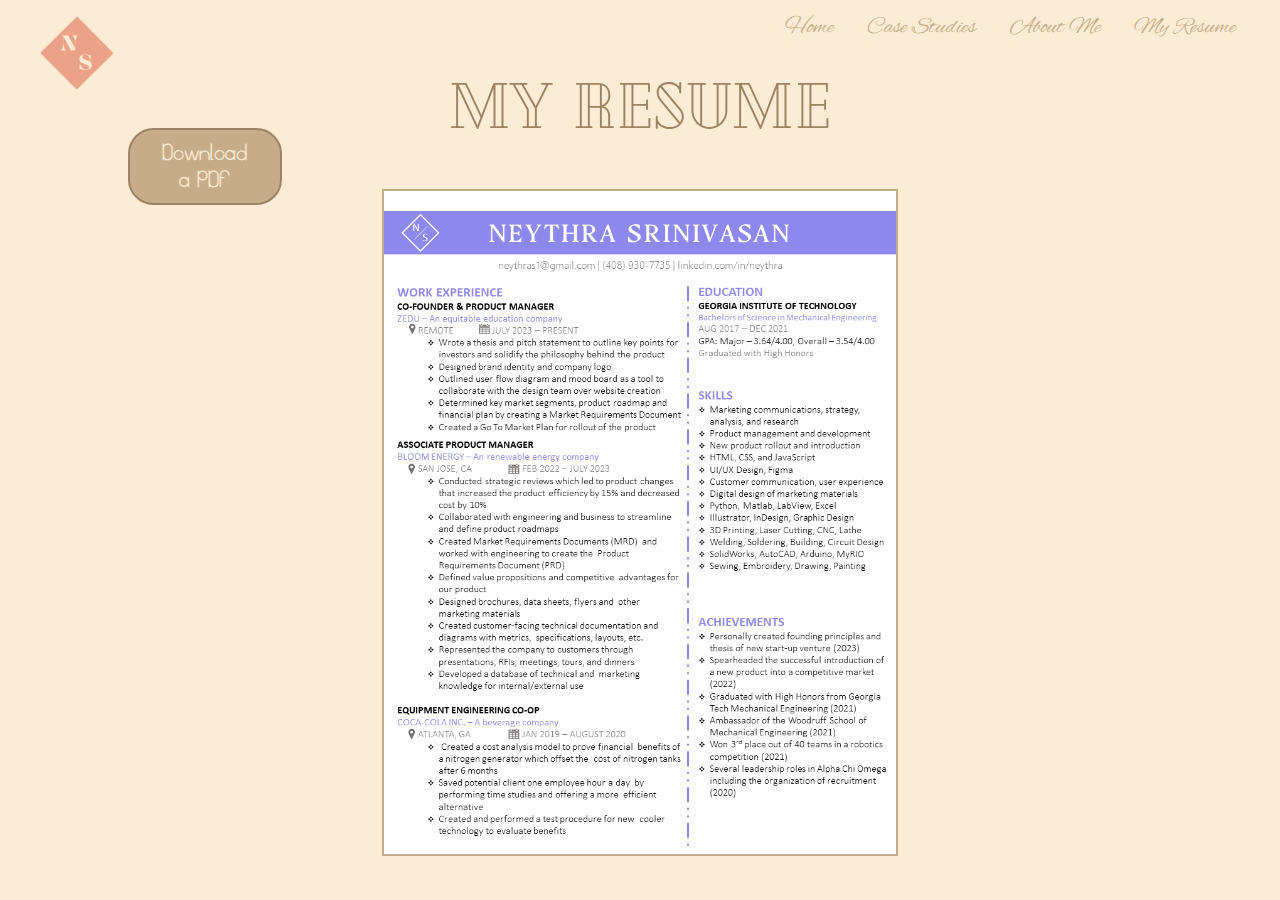
<file: my-resume.html>
<!DOCTYPE html>
<html>

  <head>
    <title>Neythra's Portfolio - My Resume</title>
    <link rel="stylesheet" href="styles/myResume_styles.css">
    <link rel="icon" href="images/logo.png">
  </head>

  <body>

    <div>
      <!-- <img src="images/mr_background.png" class="background"> -->
    </div>
    <header class="header">
      <img src="images/logo.png" class="logo">

      <a href="index.html">
        <button class="home-container">Home
          <!-- <img class="home-icon" src="images/home-icon-purple.png"> -->
        </button>
      </a>
      <a href="case-studies.html">
        <button class="caseStudies-container">Case Studies</button>
      </a>
      <a href="about-me.html">
        <button class="aboutMe-container">About Me</button>
      </a>
      <a href="my-resume.html"> 
        <button class="myResume-container">My Resume</button>
      </a>
    </header>

      <div class="title">
        My Resume
      </div>
      <img src="images/Neythra Srinivasan Resume 2024.png" class="resume_pdf">
      <a href="images/Neythra Srinivasan Resume 2024.pdf" download="Neythra Srinivasan Resume 2024">
      <button  class="download">
        Download<br>a PDF
      </button>
    </a>
  </body>

</html>
</file>
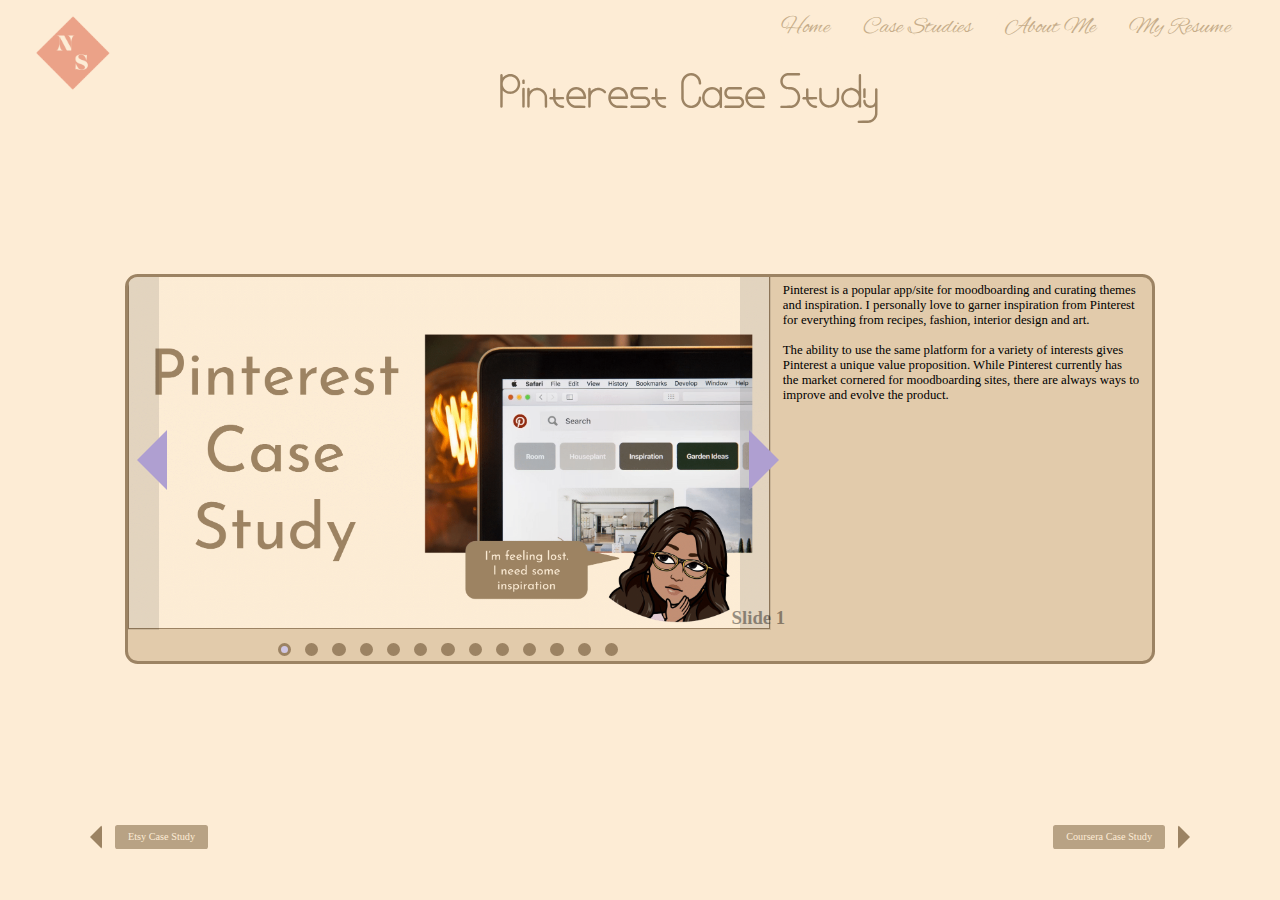
<file: pinterest-case-study.html>
<!DOCTYPE html>
<html>
  <head>
    <title>Pinterest Case Study</title>
    <link rel="stylesheet" href="styles/caseStudies/pinterestCaseStudy_styles.css">
    <link rel="icon" href="images/logo.png">
  </head>
  <body>
    <div>
      <!-- <img class="background" src="images/cs_background.png"> -->
    </div>

    <header class="header">
      <img src="images/logo.png" class="logo">

      <a href="index.html">
        <button class="home-container">Home
          <!-- <img class="home-icon" src="images/home-icon-purple.png"> -->
        </button>
      </a>
      <a href="case-studies.html">
        <button class="caseStudies-container">Case Studies</button>
      </a>
      <a href="about-me.html">
        <button class="aboutMe-container">About Me</button>
      </a>
      <a href="my-resume.html"> 
        <button class="myResume-container">My Resume</button>
      </a>
    </header>

    <div class="title">
      Pinterest Case Study
    </div>

    <!-- <div class="section">Design</div> -->

    <div class="slider_container">

      <input type="radio" name="images" id="i1" checked/>
      <input type="radio" name="images" id="i2"/>
      <input type="radio" name="images" id="i3"/>
      <input type="radio" name="images" id="i4"/>
      <input type="radio" name="images" id="i5"/>
      <input type="radio" name="images" id="i6"/>
      <input type="radio" name="images" id="i7"/>
      <input type="radio" name="images" id="i8"/>
      <input type="radio" name="images" id="i9"/>
      <input type="radio" name="images" id="i10"/>
      <input type="radio" name="images" id="i11"/>
      <input type="radio" name="images" id="i12"/>
      <input type="radio" name="images" id="i13"/>


        <div class="slide_img" id="one">
          <div>
          <img src="images/Pinterest Case Study/Slide1.png" alt="Pinterest Case Study" class="slide1">
          <label for="i3" class="pre"><div class="arrow-left"></div></label>
          <label for="i2" class="next"><div class="arrow-right"></div></label>
          </div>
          <div>
          <p class="slide_text">          
            Pinterest is a popular app/site for moodboarding and curating themes and inspiration. I personally love to garner inspiration from Pinterest for everything from recipes, fashion, interior design and art. 
            <br><br>The ability to use the same platform for a variety of interests gives Pinterest a unique value proposition. While Pinterest currently has the market cornered for moodboarding sites, there are always ways to improve and evolve the product.
          </p>
          <h3>Slide 1</h3>
          </div>
        </div>

        <div class="slide_img" id="two">
          <div>
          <img src="images/Pinterest Case Study/Slide2.png" alt="Pinterest Case Study" class="slide2">
          <label for="i1" class="pre"><div class="arrow-left"></div></label>
          <label for="i3" class="next"><div class="arrow-right"></div></label>
          </div>
          <div>
          <p class="slide_text">
            When I enter the Pinterest landing page as a new user, I am immediately both interested and calm due to the relaxing but appealing layout. It cycles through 4 different options here giving examples of inspiration photos for an outfit, gardening, dinners, and home decor. These categories are popular reasons to use Pinterest and are relatable to most users. It cycles through these 4 categories every 5 seconds. While the white space is nice for a minimalistic feel, it does seem a little odd to have so much white space just at the top. 
            <br><br>Also I feel as though there should be an option to select an image here that interests you. This will then prompt the user to create an account in order to save that image to their personal board. However, you will lose these images when you click the button to log-in/sign up which may be frustrating for a user that saw something they liked in the introduction screen. 
            <br><br>The yellow bar is a good way to indicate that more information lies below. However, this being the landing page, it would have been nicer to use some of the color themes we have already seen. Like for example, the class pinterest red or the blue on the arrow/text. Even the yellow color that is used on the dinner page would be a cohesive choice. The yellow they chose feels out of place here, but it does look beautiful as the background color of the next page. 
          </p> 
          <h3>Slide 2</h3>
          </div>      
        </div>

        <div class="slide_img" id="three">
          <div>
          <img src="images/Pinterest Case Study/Slide3.png" alt="Pinterest Case Study" class="slide3">
          <label for="i2" class="pre"><div class="arrow-left"></div></label>
          <label for="i4" class="next"><div class="arrow-right"></div></label>
          </div>
          <div>
          <p class="slide_text">
            One thing that I do love is that with one scroll downward it takes me directly to the next page. It is frustrating as a user having to rotate the scroll wheel multiple times just to get through the introduction information. The one scroll trick solves this and saves the user time and frustration. 
            <br><br>This is a nice minimalistic page following the same theme as the intro page but now bringing in some color. It’s job is to explain how to use Pinterest, but only uses an image to describe it. It would be nice to have a simple animation instead that showed a user searching for “easy chicken dinner”. This way the new user can see how it would actually look when they used this feature. In this image most of the images are covered and it does not look like how it would actually be in the website. They did take my advice though from the previous page by allowing the user to click on that query and see what actually would show up.
          </p> 
          <h3>Slide 3</h3>
          </div>  
        </div>

        <div class="slide_img" id="four">
          <div>
          <img src="images/Pinterest Case Study/Slide4.png" alt="Pinterest Case Study" class="slide4">
          <label for="i3" class="pre"><div class="arrow-left"></div></label>
          <label for="i5" class="next"><div class="arrow-right"></div></label>
          </div>
          <div>
          <p class="slide_text">
            But honestly this page is very overwhelming and full of very similar images that cover the entire page. They forgot about their whitespace design entirely here and decided to fill every nook and cranny with pictures of food. It might have been a better idea to use something a little more aesthetically pleasing as their example query. Maybe something like “romantic dinner” so that they do have recipe ideas but also some photos of decor and couples.
            <br><br>I am still missing the whitespace from the introduction pages in these boards but this is much nicer on the eyes. With images of food and recipes mixed in with some beautiful table set ups and gorgeous scenery photos. As an introduction for a new user you may want to use an example that is going to produce a variety of images.   
          </p> 
            <h3>Slide 4</h3>
          </div>
        </div>

        <div class="slide_img" id="five">
          <div>
          <img src="images/Pinterest Case Study/Slide5.png" alt="Pinterest Case Study" class="slide5">
          <label for="i4" class="pre"><div class="arrow-left"></div></label>
          <label for="i6" class="next"><div class="arrow-right"></div></label>
          </div>
          <div>
          <p class="slide_text"> 
            The next page of the introduction looks like this. Again, here we would benefit greatly from an animation that shows what happens when a user saves an idea. As I am familiar with Pinterest I know you can create multiple boards to curate ideas for a variety of ideas. However as a new user I don’t understand what is happening here. My first thought would be that they are searches but the titles make them seem more personal. This would be a perfect opportunity to introduce the concept of boards to the user rather than just “save ideas”. 
          </p> 
          <h3>Slide 5</h3>
          </div> 
        </div> 
        
        <div class="slide_img" id="six">
          <div>
          <img src="images/Pinterest Case Study/Slide6.png" alt="Pinterest Case Study" class="slide6">
          <label for="i5" class="pre"><div class="arrow-left"></div></label>
          <label for="i7" class="next"><div class="arrow-right"></div></label>
          </div>
          <div>
          <p class="slide_text"> 
            The 4th page of the introduction looks like this. Beautiful consistency and simplicity in the design, while still making use of attractive colors that draw the eye. The title text (“See it, make it, try it, do it) is a little long and too repetitive without any defining characteristics for each of the parts. If there was a small graphic next to each of the parts to separate them it may be more manageable. But without that, I am tempted to skip over the whole phrase. Also try it, make it and do it are pretty much the same so to simplify this I would reduce this to “See it - Save it - Do it”. This brings back the two steps that we have already been through which are See and Save it.  
          </p> 
          <h3>Slide 6</h3>
          </div>
        </div> 

        <div class="slide_img" id="seven">
          <div>
          <img src="images/Pinterest Case Study/Slide7.png" alt="Pinterest Case Study" class="slide7">
          <label for="i6" class="pre"><div class="arrow-left"></div></label>
          <label for="i8" class="next"><div class="arrow-right"></div></label>
          </div>
          <div>
          <p class="slide_text"> 
            The final page on the landing site looks like this. First of all I immediately notice how much more aesthetically pleasing the board of ideas looks in the background of this page than it did in the examples above. This is the pinterest I want to use but is misleading because that is not how these searches actually look. Next the login window, while simple and not overwhelming, probably does not need to ask for your birthday at this stage. To attract more users to complete the sign on stage you want the minimum number of inputs possible. Instead I would prompt the user (with a skip option) after they have signed in, and ask when their birthday is. When I hover over the information button next to my birthday, Pinterest tells me that it is using this information to personalize my recommendations better. However, forcing users to complete this action is discouraging. Instead if you nudge the user after they have signed up with a tagline letting them know why it benefits them, the user will feel as though they are simply improving their experience at their own discretion.  
          </p>
          <h3>Slide 7</h3>
         </div> 
        </div> 

        <div class="slide_img" id="eight">
          <div>
          <img src="images/Pinterest Case Study/Slide8.png" alt="Pinterest Case Study" class="slide8">
          <label for="i7" class="pre"><div class="arrow-left"></div></label>
          <label for="i9" class="next"><div class="arrow-right"></div></label>
          </div>
          <div>
          <p class="slide_text"> 
            Once I have logged in the Home page gives me a bunch of pins that match the things I have been looking for or that match my overall aesthetic. The first thing that I noticed is the blank spaces in the Home feed. While I believe Pinterest was trying to capture the whitespace design showcased in the introduction pages, this feels random and unintentional. Actually at first I thought that it may just be pins that aren’t loading properly, but I checked multiple pages and they all had this design. The white space should have some juxtaposition and intentionality. This way the user feels the minimalism effect without confusion. 
            <br><br>One of the best features of Pinterest is the More Ideas or More like this filter. Once you have saved a few ideas to the board it gives you the option to find others that match the same aesthetics of the saved pins. This feature is amazing because Pinterest, like any other search engine, has a vast amount of information and sometimes it is hard to put into words exactly what you are looking for. With this feature you just need to find a few pins that describe your search and go from there.               
          </p>
          <h3>Slide 8</h3>
          </div> 
        </div> 

        <div class="slide_img" id="nine">
          <div>
          <img src="images/Pinterest Case Study/Slide9.png" alt="Pinterest Case Study" class="slide9">
          <label for="i8" class="pre"><div class="arrow-left"></div></label>
          <label for="i10" class="next"><div class="arrow-right"></div></label>
          </div>
          <div>
          <p class="slide_text"> 
            The Explore Page looks like this on the other hand. Explore shows you other people’s boards that you can also view and save pins from. To be honest I wasn’t sure what this page showed at first until my attention was caught by “Renee Rapp’s Exclusive Board Drop”. Renee Rapp being the newest icon and the word exclusive makes me feel as though I am getting access to something special here. Using this information you could deduce that this page is to see other influencer’s boards. However, looking at the other options, these boards are filled with saves from many different users rather than just one. Now I am confused again as to what this page holds. A small description at the top would clear up any confusion. What is also odd is that it is giving me 3 rows but the 3rd row only has 1 board. It feels incomplete. I checked and this is not a feature of window size because the elements don’t move with the change in browser window. They should definitely fill out the page to make it both visually appealing and take advantage of all the available space. 
          </p>
          <h3>Slide 9</h3>
          </div> 
        </div> 

        <div class="slide_img" id="ten">
          <div>
          <img src="images/Pinterest Case Study/Slide10.png" alt="Pinterest Case Study" class="slide10">
          <label for="i9" class="pre"><div class="arrow-left"></div></label>
          <label for="i11" class="next"><div class="arrow-right"></div></label>
          </div>
          <div>
          <p class="slide_text"> 
            This next section in the Explore page looks like this. I am a bit disappointed that it only gives me two sections and I have to wait until tomorrow to get more inspiration. While it may convince me to return to the page to see what it has in store for me tomorrow, it may also frustrate me because when I was looking for inspiration, I was stopped short. While anticipation is a useful method to get users to return, it is better to use something that is an additional benefit rather than a feature that serves the main purpose of the app. A great example of this is Spotify. It will not stop giving you song recommendations or radio choices because that is the entire purpose of Spotify. It will on the other hand make you wait in anticipation for Spotify Wrapped at the end of the year. This is a cool additional feature that is exciting for users but does not take away from the main use case.   
          </p>
          <h3>Slide 10</h3>
          </div> 
        </div> 

        <div class="slide_img" id="eleven">
          <div>
          <img src="images/Pinterest Case Study/Slide11.png" alt="Pinterest Case Study" class="slide11">
          <label for="i10" class="pre"><div class="arrow-left"></div></label>
          <label for="i12" class="next"><div class="arrow-right"></div></label>
          </div>
          <div>
          <p class="slide_text"> 
            The final tab at the top is the Create tab. While this idea makes me excited to use this feature, this is the page that it takes me to when I click on it. 
            <br><br>It’s so blank and uninviting. There is none of the color or fun that is showcased throughout the rest of the pages. This page no longer makes me excited to create my own pins. What if below it shows you creators whose pins you have saved/visited and the pins that they have uploaded. Adding a line at the top to inspire the user like “Join your fellow creators and help inspire others!”. This would actually get me excited to make my own pins. Also why is it that you can’t enter any of the information without uploading a file? A user should be able to complete these steps in any order that they desire, and should be able to save a draft at any point. What if a user is creating a pin but doesn’t have the finalized image yet and wants to start getting the information down? They should be able to do so.               
          </p>
          <h3>Slide 11</h3>
          </div> 
        </div> 

        <div class="slide_img" id="twelve">
          <div>
          <img src="images/Pinterest Case Study/Slide12.png" alt="Pinterest Case Study" class="slide12">
          <label for="i11" class="pre"><div class="arrow-left"></div></label>
          <label for="i13" class="next"><div class="arrow-right"></div></label>
          </div>
          <div>
          <p class="slide_text"> 
            The Saved Boards tab is under your profile picture. While I understand the intention here, the profile picture typically leads to things like account setting and preferences. Plus my Saved Boards is a page I would like to visit often and therefore should be featured more heavily. Instead of putting this under my profile picture I would like a button that says “My Saved Ideas” and maybe a checkmark or a heart to represent saved pins in the navigation bar.   
          </p>
          <h3>Slide 12</h3>
          </div> 
        </div> 

        <div class="slide_img" id="thirteen">
          <div>
          <img src="images/Pinterest Case Study/Slide13.png" alt="Pinterest Case Study" class="slide13">
          <label for="i12" class="pre"><div class="arrow-left"></div></label>
          <label for="i1" class="next"><div class="arrow-right"></div></label>
          </div>
          <div>
          <p class="slide_text"> 
            Overall I am happy with my experience with Pinterest and its features as well as its design. However, as we went through there were some things that could be improved. Let’s review:
            <br><br>1. I love the landing page. The colors and pictures are appealing and the white space is used thoughtfully.
            <br>2. The other intro pages were beautifully designed and the colors were vibrant and attractive. But some short animations in the intro would show the users what to expect rather than just static images. 
            <br>3. The personalizations and suggestions are amazing. But the whitespace is confusing and seemingly random. 
            <br>4. The Explore page is exciting and seems fun but a little convoluted. As a user I am not sure what type of information I can find here. 
            <br>5. The Create page is dull and uninviting. I want to feel excited to create my own pin.
            <br>6. My Saved Boards is a great feature but should be accessible through the navigation bar 
            
            <br><br>Hope you enjoyed this case study! Check out my other ones under the Case Studies tab in the navigation bar.               
          </p>
          <h3>Slide 13</h3>
          </div> 
        </div> 

        <div class="nav">
          <label for="i1" class="dots" id="dot1"></label>
          <label for="i2" class="dots" id="dot2"></label>
          <label for="i3" class="dots" id="dot3"></label>
          <label for="i4" class="dots" id="dot4"></label>
          <label for="i5" class="dots" id="dot5"></label>
          <label for="i6" class="dots" id="dot6"></label>
          <label for="i7" class="dots" id="dot7"></label>
          <label for="i8" class="dots" id="dot8"></label>
          <label for="i9" class="dots" id="dot9"></label>
          <label for="i10" class="dots" id="dot10"></label>
          <label for="i11" class="dots" id="dot11"></label>
          <label for="i12" class="dots" id="dot12"></label>
          <label for="i13" class="dots" id="dot13"></label>
        </div>
    </div>
    <a href="/coursera-case-study.html">
      <button class="nextStudy">Coursera Case Study</button>
    </a>
    <a href="/coursera-case-study.html">
      <div class="arrowNextStudy"></div>
    </a>

    <a href="/etsy-case-study.html">
      <button class="prevStudy">Etsy Case Study</button>
    </a>
    <a href="/etsy-case-study.html">
      <div class="arrowPrevStudy"></div>
    </a>
  </body>
</html>
</file>
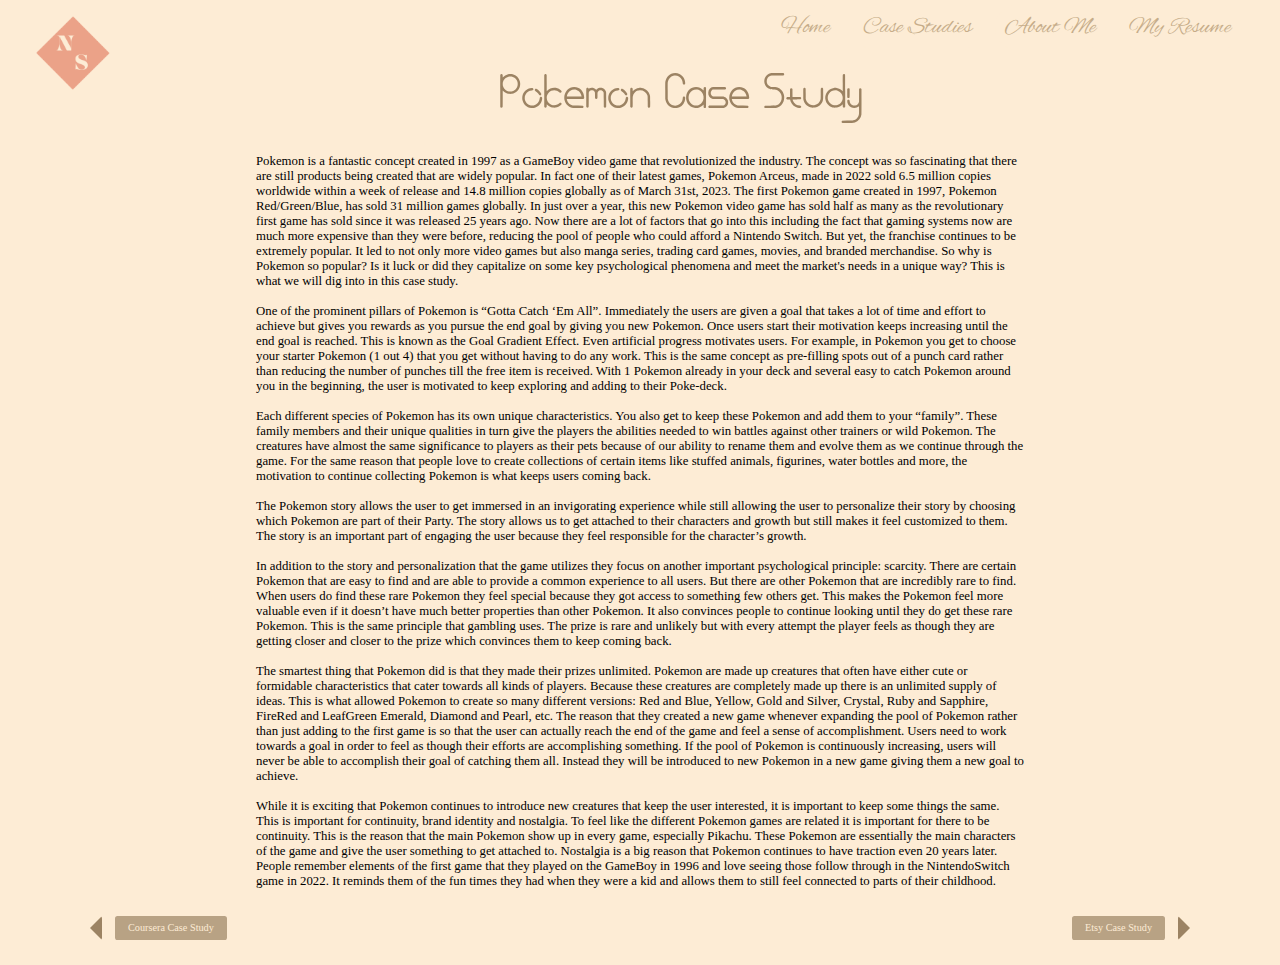
<file: pokemon-case-study.html>
<!DOCTYPE html>
<html>
  <head>
    <title>Pokemon Case Study</title>
    <link rel="stylesheet" href="styles/caseStudies/pokemonCaseStudy_styles.css">
    <link rel="icon" href="images/logo.png">
  </head>
  <body>
    <div>
      <!-- <img class="background" src="images/cs_background.png"> -->
    </div>

    <header class="header">
      <img src="images/logo.png" class="logo">

      <a href="index.html">
        <button class="home-container">Home
          <!-- <img class="home-icon" src="images/home-icon-purple.png"> -->
        </button>
      </a>
      <a href="case-studies.html">
        <button class="caseStudies-container">Case Studies</button>
      </a>
      <a href="about-me.html">
        <button class="aboutMe-container">About Me</button>
      </a>
      <a href="my-resume.html"> 
        <button class="myResume-container">My Resume</button>
      </a>
    </header>
    
    <div class="title">
      Pokemon Case Study
    </div>

    <a href="/etsy-case-study.html">
      <button class="nextStudy">Etsy Case Study</button>
    </a>
    <a href="/etsy-case-study.html">
      <div class="arrowNextStudy"></div>
    </a>

    <a href="/coursera-case-study.html">
      <button class="prevStudy">Coursera Case Study</button>
    </a>
    <a href="/coursera-case-study.html">
      <div class="arrowPrevStudy"></div>
    </a>

    <p class="slide_text">
    Pokemon is a fantastic concept created in 1997 as a GameBoy video game that revolutionized the industry. The concept was so fascinating that there are still products being created that are widely popular. In fact one of their latest games, Pokemon Arceus, made in 2022 sold 6.5 million copies worldwide within a week of release and 14.8 million copies globally as of March 31st, 2023. The first Pokemon game created in 1997, Pokemon Red/Green/Blue, has sold 31 million games globally. In just over a year, this new Pokemon video game has sold half as many as the revolutionary first game has sold since it was released 25 years ago. Now there are a lot of factors that go into this including the fact that gaming systems now are much more expensive than they were before, reducing the pool of people who could afford a Nintendo Switch. But yet, the franchise continues to be extremely popular. It led to not only more video games but also manga series, trading card games, movies, and branded merchandise. So why is Pokemon so popular? Is it luck or did they capitalize on some key psychological phenomena and meet the market's needs in a unique way? This is what we will dig into in this case study. 

    <br><br>One of the prominent pillars of Pokemon is “Gotta Catch ‘Em All”. Immediately the users are given a goal that takes a lot of time and effort to achieve but gives you rewards as you pursue the end goal by giving you new Pokemon. Once users start their motivation keeps increasing until the end goal is reached. This is known as the Goal Gradient Effect. Even artificial progress motivates users. For example, in Pokemon you get to choose your starter Pokemon (1 out 4) that you get without having to do any work. This is the same concept as pre-filling spots out of a punch card rather than reducing the number of punches till the free item is received. With 1 Pokemon already in your deck and several easy to catch Pokemon around you in the beginning, the user is motivated to keep exploring and adding to their Poke-deck. 
    <br><br>Each different species of Pokemon has its own unique characteristics. You also get to keep these Pokemon and add them to your “family”.  These family members and their unique qualities in turn give the players the abilities needed to win battles against other trainers or wild Pokemon. The creatures have almost the same significance to players as their pets because of our ability to rename them and evolve them as we continue through the game. For the same reason that people love to create collections of certain items like stuffed animals, figurines, water bottles and more, the motivation to continue collecting Pokemon is what keeps users coming back. 
    <br><br>The Pokemon story allows the user to get immersed in an invigorating experience while still allowing the user to personalize their story by choosing which Pokemon are part of their Party. The story allows us to get attached to their characters and growth but still makes it feel customized to them. The story is an important part of engaging the user because they feel responsible for the character’s growth. 
    <br><br>In addition to the story and personalization that the game utilizes they focus on another important psychological principle: scarcity. There are certain Pokemon that are easy to find and are able to provide a common experience to all users. But there are other Pokemon that are incredibly rare to find. When users do find these rare Pokemon they feel special because they got access to something few others get. This makes the Pokemon feel more valuable even if it doesn’t have much better properties than other Pokemon. It also convinces people to continue looking until they do get these rare Pokemon. This is the same principle that gambling uses. The prize is rare and unlikely but with every attempt the player feels as though they are getting closer and closer  to the prize which convinces them to keep coming back. 
    <br><br>The smartest thing that Pokemon did is that they made their prizes unlimited. Pokemon are made up creatures that often have either cute or formidable characteristics that cater towards all kinds of players. Because these creatures are completely made up there is an unlimited supply of ideas. This is what allowed Pokemon to create so many different versions: Red and Blue, Yellow, Gold and Silver, Crystal, Ruby and Sapphire, FireRed and LeafGreen Emerald, Diamond and Pearl, etc. The reason that they created a new game whenever expanding the pool of Pokemon rather than just adding to the first game is so that the user can actually reach the end of the game and feel a sense of accomplishment. Users need to work towards a goal in order to feel as though their efforts are accomplishing something. If the pool of Pokemon is continuously increasing, users will never be able to accomplish their goal of catching them all. Instead they will be introduced to new Pokemon in a new game giving them a new goal to achieve. 
    <br><br>While it is exciting that Pokemon continues to introduce new creatures that keep the user interested, it is important to keep some things the same. This is important for continuity, brand identity and nostalgia. To feel like the different Pokemon games are related it is important for there to be continuity. This is the reason that the main Pokemon show up in every game, especially Pikachu. These Pokemon are essentially the main characters of the game and give the user something to get attached to. Nostalgia is a big reason that Pokemon continues to have traction even 20 years later. People remember elements of the first game that they played on the GameBoy in 1996 and love seeing those follow through in the NintendoSwitch game in 2022. It reminds them of the fun times they had when they were a kid and allows them to still feel connected to parts of their childhood. 

    </p>
  </body>
</html>
</file>
<file: styles/homepage_styles.css>
/* FONT IMPORTS */
@font-face {
  font-family: 'League Spartan';
  src: url(fonts/LeagueSpartan-Bold.otf);
}

@font-face {
  font-family: 'Playlist Script';
  src: url(fonts/Playlist\ Script.otf);
}

@font-face {
  font-family: 'Caviar Dreams';
  src: url(fonts/CaviarDreams.ttf);
}

@font-face {
  font-family: 'Caviar Dreams Bold';
  src: url(fonts/CaviarDreams_Bold.ttf);
}

@font-face {
  font-family: 'Cheque';
  src: url(fonts/Cheque-Regular.otf);
}

@font-face {
  font-family: 'Fabrica';
  src: url(fonts/Fabrica.otf);
}

@font-face {
  font-family: 'Alex Brush';
  src: url(fonts/AlexBrush-Regular.ttf);
}

/* General Styles */
*{
  padding: 0;
  margin: 0;
}

body {
  min-height: 100vh;
  align-items: center;
  justify-content: center;
  /* background-color: #B0B4ED; */
  position: relative;
  background-color: #FDECD5;
}

/* Background */
.background-container{
  display: flex;
  height: 100vh;
  align-items: center;
  justify-content: center;
  position: relative;
  z-index: 9;
}

.background-image{
  width: 100vw;
  /* height: 100vh; */
  background-color: #FDECD5;
  position: absolute;
  top: 0;
  left: 0;
}

.self-portrait {
  height: 37vw;
  position: absolute;
  right: 1vw;
  top: 9vw;
}

.math_background {
  position: absolute;
  top: 1vw;
  left: 1vw;
  /* height: 48vw; */
  width: 90vw;
}

/* Header Buttons */
.header{
  display: flex;
  flex-direction: row;
  height: 100px;
  position: fixed;
  width: 100vw;
  align-items: center;
  justify-content: right;
  top: 1.65vw;
  z-index: 10;
  position: fixed;
}

.logo {
  height: 7vw;
  margin-right: 51vw;
  margin-top: 4vw;
}

.home-container,
.caseStudies-container,
.aboutMe-container,
.myResume-container
 {
  margin-right: 1vw;
  background-color: #FDECD5 ;
  padding: 0 .8vw;
  font-size: 1.8vw;
  border-radius: 30px;
  color: #C6AC89;
  font-family: 'Alex Brush';
  border-width: 0;
  cursor: pointer;
}

.myResume-container{
  margin-right: 3vw;
}


/* Title Text */
.title-text{
  display: flex;
  flex-direction: column;
  position: absolute;
  z-index: 100;
  top: 12vw;
  left: 11vw;
  align-items: right;
}

.title {
  font-family: 'Cheque';
  font-size: 8vw;
  color: #9c8363;
  /* text-shadow: 0.2vw 0.2vw 0px #F8DDA4; */
  /* transform: rotate(-10deg); */
}


.PEJ {
  font-family: 'Alex Brush';
  font-size: 2vw;
  margin-top: 4vw;
  color: #C6AC89;
  /* -webkit-text-stroke: .08vw #6F75C6; */
  /* letter-spacing: 3px; */
  text-align: center;
}

.created-by {
  font-family: 'Caviar Dreams Bold';
  color: #6F75C6;
  text-shadow: 2px 2px 1px #ebb848;
  font-size: 1vw;
  margin-top: 20px;
  margin-left: 4vw;
  letter-spacing: 2px;
  font-weight: bold;
  text-align: center;
}

/* Subtitle */
.subtitle{
  position: fixed;
  bottom: 10px;
  right: 20px;
  color: #C6AC89;
  font-family: Cambria, Cochin, Georgia, Times, 'Times New Roman', serif;
  font-size: 0.75vw;
  font-weight: light;
  z-index: 10;
}
</file>
<file: styles/aboutMe_styles.css>
/* FONT IMPORTS */
@font-face {
  font-family: 'League Spartan';
  src: url(fonts/LeagueSpartan-Bold.otf);
}

@font-face {
  font-family: 'Playlist Script';
  src: url(fonts/Playlist\ Script.otf);
}

@font-face {
  font-family: 'Caviar Dreams';
  src: url(fonts/CaviarDreams.ttf);
}

@font-face {
  font-family: 'Caviar Dreams Bold';
  src: url(fonts/CaviarDreams_Bold.ttf);
}

@font-face {
  font-family: 'Cheque';
  src: url(fonts/Cheque-Regular.otf);
}

@font-face {
  font-family: 'Fabrica';
  src: url(fonts/Fabrica.otf);
}

@font-face {
  font-family: 'Alex Brush';
  src: url(fonts/AlexBrush-Regular.ttf);
}


/* General Styles */
*{
  padding: 0;
  margin: 0;
}

body {
  min-height: 100vh;
  align-items: center;
  justify-content: center;
  position: relative;
  background-color: #FDECD5;
  /* background: linear-gradient(to bottom, #B0B4ED 20%, #3a3f7c 100%); */
  display: flex;
}

.background {
  position: absolute;
  width: 100vw;
  height: 100vh;
  top: 0;
  right: 0;
}

/* Header Buttons */
.header{
  display: flex;
  flex-direction: row;
  height: 1.5vw;
  position: fixed;
  width: 100vw;
  align-items: center;
  justify-content: right;
  top: 0px;
  z-index: 10;
  position: absolute;
  background-color: #FDECD5;
  padding: 1.4vw 0px;
  /* border: #C6AC89;
  border-width: .1vw;
  border-style: solid; */
}

.logo {
  height: 7vw;
  margin-right: 51vw;
  margin-top: 4vw;
}

.home-container,
.caseStudies-container,
.aboutMe-container,
.myResume-container
 {
  margin-right: 1vw;
  background-color: #FDECD5 ;
  padding: .6vw .8vw;
  font-size: 1.8vw;
  border-radius: 30px;
  color: #C6AC89;
  font-family: 'Alex Brush';
  border-width: 0;
  cursor: pointer;
}

.myResume-container{
  margin-right: 3vw;
}

.title{
  position: absolute;
  font-size: 5vw;
  top: 5vw;
  font-family: 'Cheque';
  color: #9c8363;
  /* text-shadow: 7px 3px 3px #1b1847; */
}

.content{
  position: relative;
  align-items: top;
  display: flex;
  margin-top: 50px;
}

.profilePic {
  height: 15vw;
  border-radius: 10vw;
  margin-left: 4vw;
  display: inline-block;
  box-shadow: .5vw .5vw 1vw #C6AC89;
}

.text {
  font-size: 1vw;
  /* font-family: ''; */
  padding: 1vw 3vw;
  margin-top: 3vw;
  margin-left: 3vw;
  width: 80%;
  display: inline-block;
}
</file>
<file: styles/caseStudies_styles.css>
/* FONT IMPORTS */
@font-face {
  font-family: 'League Spartan';
  src: url(fonts/LeagueSpartan-Bold.otf);
}

@font-face {
  font-family: 'Playlist Script';
  src: url(fonts/Playlist\ Script.otf);
}

@font-face {
  font-family: 'Caviar Dreams';
  src: url(fonts/CaviarDreams.ttf);
}

@font-face {
  font-family: 'Caviar Dreams Bold';
  src: url(fonts/CaviarDreams_Bold.ttf);
}

@font-face {
  font-family: 'Cheque';
  src: url(fonts/Cheque-Regular.otf);
}

@font-face {
  font-family: 'Fabrica';
  src: url(fonts/Fabrica.otf);
}

@font-face {
  font-family: 'Alex Brush';
  src: url(fonts/AlexBrush-Regular.ttf);
}


/* General Styles */
*{
  padding: 0;
  margin: 0;
}

body {
  min-height: 100vh;
  min-width: 100vw;
  display: flex;
  align-items: center;
  justify-content: center;
  position: relative;
  background-color: #FDECD5;
  /* background-image: linear-gradient(to bottom, #B0B4ED 20%, #3a3f7c 100%); */
}

.background { 
  z-index: 0;
  position: absolute;
  height: 100vh;
  width: 100vw;
  top: 0;
  right: 0;
}

/* Header Buttons */
.header{
  display: flex;
  flex-direction: row;
  height: 1.5vw;
  position: fixed;
  width: 100vw;
  align-items: center;
  justify-content: right;
  top: 0px;
  z-index: 10;
  position: absolute;
  /* background-color: #6F75C6; */
  padding: 1.4vw 0px;
  background-color: #FDECD5;
  /* border: #C6AC89;
  border-width: .1vw;
  border-style: solid; */
}

.logo {
  height: 7vw;
  margin-right: 51vw;
  margin-top: 4vw;
}

.home-container,
.caseStudies-container,
.aboutMe-container,
.myResume-container
 {
  margin-right: 1vw;
  background-color: #FDECD5 ;
  padding: .6vw .8vw;
  font-size: 1.8vw;
  border-radius: 30px;
  color: #C6AC89;
  font-family: 'Alex Brush';
  border-width: 0;
  cursor: pointer;
}

.myResume-container{
  margin-right: 3vw;
}

.title{
  position: absolute;
  font-size: 5vw;
  top: 5vw;
  font-family: 'Cheque';
  color: #9c8363;
  /* text-shadow: 7px 3px 3px #1b1847; */
}

.caseStudyModules{
  display: grid;
  grid-template-columns: 1fr 1fr 1fr 1fr;
  flex-direction: row;
  align-items: center;
  justify-content: center;
  margin-top: 10vw;
  row-gap: 1vw;
  column-gap: 3vw;
}

.caseStudy1,
.caseStudy2,
.caseStudy3,
.caseStudy4 {
  height: 25vw;
  width: 15vw;
  background-color: #FDECD5;
  /* border-radius: 2vw; */
  display: flex;
  flex-direction: column;
  align-items: center;
  justify-content: center;
  padding-top: .5vw;
  font-size: 1.8vw;
  font-family: 'Caviar Dreams';
  position: relative;
  border: #C6AC89;
  border-width: .2vw;
  border-style: solid;
  cursor: pointer;
  box-shadow: 2px 2px 5px #9c8363;
}

.caseStudy{
  text-decoration: none;
}

.caseStudy_title {
  font-family: 'Fabrica';
  color: #9c8363;
  text-align: center;
  font-size: 3vw;
}

.caseStudy_subtitle {
  margin-top: 2vw;
  font-weight: bold;
  font-size: 1vw;
  text-align: center;
  padding: 0px 1vw;
  color: #424242;
  position: absolute;
  opacity: 0;
}

.caseStudy1:hover,
.caseStudy2:hover,
.caseStudy3:hover,
.caseStudy4:hover {
  .caseStudy_picture1,
  .caseStudy_picture2,
  .caseStudy_picture3,
  .caseStudy_picture4{
  opacity: 0;
  transition: opacity 0.15s;
  }
  .caseStudy_subtitle{
    opacity: 1;
  }
}

.caseStudy_picture1,
.caseStudy_picture2,
.caseStudy_picture3,
.caseStudy_picture4
 {
  height: 15vw;
  align-items: center;
}

.caseStudy_picture1{
  height: 13vw;
  padding-top: 1vw;
  margin-bottom: 2vw;
}

/* RESPONSIVE DESIGN */
@media (max-width:900px) { /*only when screen is a certain size or smaller*/
  .caseStudyModules {
    grid-template-columns: 1fr 1fr;
  }
}

@media (min-width:901px) and (max-width:1299px) { /*only when screen is within a certain siz*/
  .caseStudyModules {
    grid-template-columns: 1fr 1fr 1fr;
  }
}

@media (min-width: 1300px){
  .caseStudyModules{
    grid-template-columns: 1fr 1fr 1fr 1fr;
  }
}
</file>
<file: styles/caseStudies/courseraCaseStudy_styles.css>
/* FONT IMPORTS */
/* FONT IMPORTS */
@font-face {
  font-family: 'League Spartan';
  src: url(../fonts/LeagueSpartan-Bold.otf);
}

@font-face {
  font-family: 'Playlist Script';
  src: url(../fonts/Playlist\ Script.otf);
}

@font-face {
  font-family: 'Caviar Dreams';
  src: url(../fonts/CaviarDreams.ttf);
}

@font-face {
  font-family: 'Caviar Dreams Bold';
  src: url(../fonts/CaviarDreams_Bold.ttf);
}

@font-face {
  font-family: 'Cheque';
  src: url(../fonts/Cheque-Regular.otf);
}

@font-face {
  font-family: 'Cheque Black';
  src: url(../fonts/Cheque-Black.otf);
}

@font-face {
  font-family: 'Fabrica';
  src: url(../fonts/Fabrica.otf);
}

@font-face {
  font-family: 'Alex Brush';
  src: url(../fonts/AlexBrush-Regular.ttf);
}


/* General Styles */
*{
  padding: 0;
  margin: 0;
}

body {
  min-height: 100vh;
  min-width: 100vw;
  display: flex;
  align-items: center;
  justify-content: center;
  position: relative;
  background-color: #FDECD5;
  /* background-image: linear-gradient(to bottom, #B0B4ED 20%, #3a3f7c 100%); */
}

.background { 
  z-index: 0;
  position: absolute;
  height: 100vh;
  width: 100vw;
  top: 0;
  right: 0;
}

/* Header Buttons */
.header{
  display: flex;
  flex-direction: row;
  height: 1.5vw;
  position: fixed;
  width: 100vw;
  align-items: center;
  justify-content: right;
  top: 0px;
  z-index: 10;
  position: absolute;
  /* background-color: #6F75C6; */
  padding: 1.4vw 0px;
  background-color: #FDECD5;
  /* border: #C6AC89;
  border-width: .1vw;
  border-style: solid; */
}

.logo {
  height: 7vw;
  margin-right: 51vw;
  margin-top: 4vw;
}

.home-container,
.caseStudies-container,
.aboutMe-container,
.myResume-container
 {
  margin-right: 1vw;
  background-color: #FDECD5 ;
  padding: .6vw .8vw;
  font-size: 1.8vw;
  border-radius: 30px;
  color: #C6AC89;
  font-family: 'Alex Brush';
  border-width: 0;
  cursor: pointer;
}

.myResume-container{
  margin-right: 3vw;
}

.title {
  position: absolute;
  top: 5vw;
  left: 39vw;
  font-family: 'Fabrica';
  font-size: 4vw;
  color: #9c8363;
}

.slider_container {
  overflow: hidden;
  position: relative;
  position: absolute;
  width: 80vw;
  height:27vw;
  margin-top: 3vw;
  padding-bottom: 3vw;
  /* background-color: black; */
  border: #9c8363;
  border-width: .3vw;
  border-style: solid;
  border-radius: 1vw;
  user-select: none;
  background-color: #e2cbab;


  #i1,#i2,#i3,#i4,#i5,#i6,#i7,#i8,#i9,#i10,#i11,#i12,#i13,#i14  {
    display: none;
  }


.slide_img {
  position: absolute;
  width: 100%;
  height: 100%;
  z-index: -1;
  display: flex;
  align-items: center;
  justify-content: center;

  h3{
    position: relative;
    right: 3vw;
    top: -3vw;
    opacity: 0.4;
  }


  .slide_text{
    height: 27vw;
    /* margin-top: 2vw; */
    padding: 1vw;
    /* padding-top: 0vw; */
    font-size: 1vw;
    overflow-y: auto;
    font-family: Cambria, Cochin, Georgia, Times, 'Times New Roman', serif;
    display: inline-block;
    color: #000;
  }

  img {
    width: 50vw;
    border: #9c8363;
    border-width: .1vw;
    border-style: solid;
    display: inline-block;
    margin-top: -3vw;

  }


  .pre, .next {
    width: 3%;
    height: 28.2vw;
    position: absolute;
    top: -.6vw;
    background-color: rgb(0,0,0,0.1);
    cursor: pointer;
  }

  .pre{
    left: 0;
    .arrow-left {
      width: 0; 
      height: 0; 
      border-top: 30px solid transparent;
      border-bottom: 30px solid transparent;
      border-right: 30px solid #af9fd1;
      /* z-index: 1000; */
      margin-top: 12.5vw;
      margin-left:.7vw;
    }
  }

  .next {
    right: 29.8vw;
    .arrow-right {
      width: 0; 
      height: 0; 
      border-top: 30px solid transparent;
      border-bottom: 30px solid transparent;
      border-left: 30px solid #af9fd1;
      /* z-index: 1000; */
      margin-top: 12.5vw;
      margin-left: .7vw;
    }
  }

  .pre:hover, .next:hover {
    transition: .3s;
    background-color: rgb(0,0,0,0.2);
  }

}

.nav{
  width: 100%;
  height:1.3vw;
  bottom: 30%;
  position: absolute;
  z-index: 99;
  text-align: center;


.dots{
  top: 8.8vw;
  right: 15vw;
  width: .55vw;
  height: .55vw;
  margin: 0 .4vw;
  position: relative;
  border-radius: 50%;
  display: inline-block;
  background-color: #9c8363;
  border-color: #9c8363; border-width: .1v5w; border-style: solid;
  z-index: 100;
}

.dots:hover{
  background-color: #C6AC89;
}
}
}

.nextStudy{
  position: absolute;
  bottom: 4vw;
  right: 9vw;
  z-index: 100;
  font-size: .8vw;
  font-family: 'Cambria';
  background-color: #9c8363;
  border: none;
  padding: .5vw 1vw;
  color: #FDECD5;
  border-radius: .2vw;
  opacity: 0.7;
  cursor: pointer;
}

.nextStudy:hover{
  opacity: 1;
}

.arrowNextStudy{
  width: 0vw; 
  height: 0vw; 
  border-top: 1vw solid transparent;
  border-bottom: 1vw solid transparent;
  border-left: 1vw solid #9c8363;
  position: absolute;
  bottom: 4vw;
  right: 7vw;
  z-index: 100;
  border-radius: .2vw;
  opacity: 1;
}

.prevStudy{
  position: absolute;
  bottom: 4vw;
  left: 9vw;
  z-index: 100;
  font-size: .8vw;
  font-family: 'Cambria';
  background-color: #9c8363;
  border: none;
  padding: .5vw 1vw;
  color: #FDECD5;
  border-radius: .2vw;
  opacity: 0.7;
  cursor: pointer;
}

.prevStudy:hover{
  opacity: 1;
}

.arrowPrevStudy{
  width: 0vw; 
  height: 0vw; 
  border-top: 1vw solid transparent;
  border-bottom: 1vw solid transparent;
  border-right: 1vw solid #9c8363;
  position: absolute;
  bottom: 4vw;
  left: 7vw;
  z-index: 100;
  border-radius: .2vw;
  opacity: 1;
}

#i1:checked ~ #one,
#i2:checked ~ #two,
#i3:checked ~ #three,
#i4:checked ~ #four,
#i5:checked ~ #five,
#i6:checked ~ #six,
#i7:checked ~ #seven,
#i8:checked ~ #eight,
#i9:checked ~ #nine,
#i10:checked ~ #ten,
#i11:checked ~ #eleven,
#i12:checked ~ #twelve,
#i13:checked ~ #thirteen,
#i14:checked ~ #fourteen{
  z-index: 9;
}

#i1:checked ~ .nav #dot1 {background: #CFC6E3;}
#i2:checked ~ .nav #dot2 {background: #CFC6E3;}
#i3:checked ~ .nav #dot3 {background: #CFC6E3;}
#i4:checked ~ .nav #dot4 {background: #CFC6E3;}
#i5:checked ~ .nav #dot5 {background: #CFC6E3;}
#i6:checked ~ .nav #dot6 {background: #CFC6E3;}
#i7:checked ~ .nav #dot7 {background: #CFC6E3;}
#i8:checked ~ .nav #dot8 {background: #CFC6E3;}
#i9:checked ~ .nav #dot9 {background: #CFC6E3;}
#i10:checked ~ .nav #dot10 {background: #CFC6E3;}
#i11:checked ~ .nav #dot11 {background: #CFC6E3;}
#i12:checked ~ .nav #dot12 {background: #CFC6E3;}
#i13:checked ~ .nav #dot13 {background: #CFC6E3;}
#i14:checked ~ .nav #dot14 {background: #CFC6E3;}
</file>
<file: styles/caseStudies/etsyCaseStudy_styles.css>
/* FONT IMPORTS */
@font-face {
  font-family: 'League Spartan';
  src: url(../fonts/LeagueSpartan-Bold.otf);
}

@font-face {
  font-family: 'Playlist Script';
  src: url(../fonts/Playlist\ Script.otf);
}

@font-face {
  font-family: 'Caviar Dreams';
  src: url(../fonts/CaviarDreams.ttf);
}

@font-face {
  font-family: 'Caviar Dreams Bold';
  src: url(../fonts/CaviarDreams_Bold.ttf);
}

@font-face {
  font-family: 'Cheque';
  src: url(../fonts/Cheque-Regular.otf);
}

@font-face {
  font-family: 'Cheque Black';
  src: url(../fonts/Cheque-Black.otf);
}

@font-face {
  font-family: 'Fabrica';
  src: url(../fonts/Fabrica.otf);
}

@font-face {
  font-family: 'Alex Brush';
  src: url(../fonts/AlexBrush-Regular.ttf);
}


/* General Styles */
*{
  padding: 0;
  margin: 0;
}

body {
  min-height: 100vh;
  min-width: 100vw;
  display: flex;
  align-items: center;
  justify-content: center;
  position: relative;
  background-color: #FDECD5;
  /* background-image: linear-gradient(to bottom, #B0B4ED 20%, #3a3f7c 100%); */
}

.background { 
  z-index: -2;
  position: absolute;
  height: 100vh;
  width: 100vw;
  top: 0;
  right: 0;
}

/* Header Buttons */
.header{
  display: flex;
  flex-direction: row;
  height: 1.5vw;
  position: fixed;
  width: 100vw;
  align-items: center;
  justify-content: right;
  top: 0px;
  z-index: 10;
  position: absolute;
  /* background-color: #6F75C6; */
  padding: 1.4vw 0px;
  background-color: #FDECD5;
  /* border: #C6AC89;
  border-width: .1vw;
  border-style: solid; */
}

.logo {
  height: 7vw;
  margin-right: 51vw;
  margin-top: 4vw;
}

.home-container,
.caseStudies-container,
.aboutMe-container,
.myResume-container
 {
  margin-right: 1vw;
  background-color: #FDECD5 ;
  padding: .6vw .8vw;
  font-size: 1.8vw;
  border-radius: 30px;
  color: #C6AC89;
  font-family: 'Alex Brush';
  border-width: 0;
  cursor: pointer;
}

.myResume-container{
  margin-right: 3vw;
}

.title {
  position: absolute;
  top: 5vw;
  left: 39vw;
  font-family: 'Fabrica';
  font-size: 4vw;
  color: #9c8363;
}

.slider_container {
  overflow: hidden;
  position: relative;
  position: absolute;
  width: 80vw;
  height:27vw;
  margin-top: 3vw;
  padding-bottom: 3vw;
  /* background-color: black; */
  border: #9c8363;
  border-width: .3vw;
  border-style: solid;
  border-radius: 1vw;
  user-select: none;
  background-color: #e2cbab;


  #i1,#i2,#i3,#i4,#i5,#i6,#i7,#i8,#i9,#i10,#i11,#i12,#i13,#i14,#i15,#i16,#i17,#i18,#i19  {
    display: none;
  }


.slide_img {
  position: absolute;
  width: 100%;
  height: 100%;
  z-index: -1;
  display: flex;
  align-items: center;
  justify-content: center;

  h3{
    position: relative;
    right: 3vw;
    top: -3vw;
    opacity: 0.4;
  }


  .slide_text{
    height: 27vw;
    /* margin-top: 2vw; */
    padding: 1vw;
    /* padding-top: 0vw; */
    font-size: 1vw;
    overflow-y: auto;
    font-family: Cambria, Cochin, Georgia, Times, 'Times New Roman', serif;
    display: inline-block;
    color: #000;
  }

  img {
    width: 50vw;
    border: #9c8363;
    border-width: .1vw;
    border-style: solid;
    display: inline-block;
    margin-top: -3vw;

  }


  .pre, .next {
    width: 3%;
    height: 28.2vw;
    position: absolute;
    top: -.6vw;
    background-color: rgb(0,0,0,0.1);
    cursor: pointer;
  }

  .pre{
    left: 0;
    .arrow-left {
      width: 0; 
      height: 0; 
      border-top: 30px solid transparent;
      border-bottom: 30px solid transparent;
      border-right: 30px solid #af9fd1;
      /* z-index: 1000; */
      margin-top: 12.5vw;
      margin-left:.7vw;
    }
  }

  .next {
    right: 29.8vw;
    .arrow-right {
      width: 0; 
      height: 0; 
      border-top: 30px solid transparent;
      border-bottom: 30px solid transparent;
      border-left: 30px solid #af9fd1;
      /* z-index: 1000; */
      margin-top: 12.5vw;
      margin-left: .7vw;
    }
  }

  .pre:hover, .next:hover {
    transition: .3s;
    background-color: rgb(0,0,0,0.2);
  }

}

.nav{
  width: 100%;
  height:1.3vw;
  bottom: 30%;
  position: absolute;
  z-index: 99;
  text-align: center;


.dots{
  top: 8.8vw;
  right: 15vw;
  width: .55vw;
  height: .55vw;
  margin: 0 .4vw;
  position: relative;
  border-radius: 50%;
  display: inline-block;
  background-color: #9c8363;
  border-color: #9c8363; border-width: .1v5w; border-style: solid;
  z-index: 100;
}

.dots:hover{
  background-color: #C6AC89;
}
}
}


#i1:checked ~ #one,
#i2:checked ~ #two,
#i3:checked ~ #three,
#i4:checked ~ #four,
#i5:checked ~ #five,
#i6:checked ~ #six,
#i7:checked ~ #seven,
#i8:checked ~ #eight,
#i9:checked ~ #nine,
#i10:checked ~ #ten,
#i11:checked ~ #eleven,
#i12:checked ~ #twelve,
#i13:checked ~ #thirteen,
#i14:checked ~ #fourteen,
#i15:checked ~ #fifteen,
#i16:checked ~ #sixteen,
#i17:checked ~ #seventeen,
#i18:checked ~ #eighteen,
#i19:checked ~ #nineteen{
  z-index: 9;
}

#i1:checked ~ .nav #dot1 {background: #CFC6E3;}
#i2:checked ~ .nav #dot2 {background: #CFC6E3;}
#i3:checked ~ .nav #dot3 {background: #CFC6E3;}
#i4:checked ~ .nav #dot4 {background: #CFC6E3;}
#i5:checked ~ .nav #dot5 {background: #CFC6E3;}
#i6:checked ~ .nav #dot6 {background: #CFC6E3;}
#i7:checked ~ .nav #dot7 {background: #CFC6E3;}
#i8:checked ~ .nav #dot8 {background: #CFC6E3;}
#i9:checked ~ .nav #dot9 {background: #CFC6E3;}
#i10:checked ~ .nav #dot10 {background: #CFC6E3;}
#i11:checked ~ .nav #dot11 {background: #CFC6E3;}
#i12:checked ~ .nav #dot12 {background: #CFC6E3;}
#i13:checked ~ .nav #dot13 {background: #CFC6E3;}
#i14:checked ~ .nav #dot14 {background: #CFC6E3;}
#i15:checked ~ .nav #dot15 {background: #CFC6E3;}
#i16:checked ~ .nav #dot16 {background: #CFC6E3;}
#i17:checked ~ .nav #dot17 {background: #CFC6E3;}
#i18:checked ~ .nav #dot18 {background: #CFC6E3;}
#i19:checked ~ .nav #dot19 {background: #CFC6E3;}

.nextStudy{
  position: absolute;
  bottom: 4vw;
  right: 9vw;
  z-index: 100;
  font-size: .8vw;
  font-family: 'Cambria';
  background-color: #9c8363;
  border: none;
  padding: .5vw 1vw;
  color: #FDECD5;
  border-radius: .2vw;
  opacity: 0.7;
  cursor: pointer;
}

.nextStudy:hover{
  opacity: 1;
}

.arrowNextStudy{
  width: 0vw; 
  height: 0vw; 
  border-top: 1vw solid transparent;
  border-bottom: 1vw solid transparent;
  border-left: 1vw solid #9c8363;
  position: absolute;
  bottom: 4vw;
  right: 7vw;
  z-index: 100;
  border-radius: .2vw;
  opacity: 1;
}

.prevStudy{
  position: absolute;
  bottom: 4vw;
  left: 9vw;
  z-index: 100;
  font-size: .8vw;
  font-family: 'Cambria';
  background-color: #9c8363;
  border: none;
  padding: .5vw 1vw;
  color: #FDECD5;
  border-radius: .2vw;
  opacity: 0.7;
  cursor: pointer;
}

.prevStudy:hover{
  opacity: 1;
}

.arrowPrevStudy{
  width: 0vw; 
  height: 0vw; 
  border-top: 1vw solid transparent;
  border-bottom: 1vw solid transparent;
  border-right: 1vw solid #9c8363;
  position: absolute;
  bottom: 4vw;
  left: 7vw;
  z-index: 100;
  border-radius: .2vw;
  opacity: 1;
}
</file>
<file: styles/myResume_styles.css>
/* FONT IMPORTS */
@font-face {
  font-family: 'League Spartan';
  src: url(fonts/LeagueSpartan-Bold.otf);
}

@font-face {
  font-family: 'Playlist Script';
  src: url(fonts/Playlist\ Script.otf);
}

@font-face {
  font-family: 'Caviar Dreams';
  src: url(fonts/CaviarDreams.ttf);
}

@font-face {
  font-family: 'Caviar Dreams Bold';
  src: url(fonts/CaviarDreams_Bold.ttf);
}

@font-face {
  font-family: 'Cheque';
  src: url(fonts/Cheque-Regular.otf);
}

@font-face {
  font-family: 'Fabrica';
  src: url(fonts/Fabrica.otf);
}

@font-face {
  font-family: 'Alex Brush';
  src: url(fonts/AlexBrush-Regular.ttf);
}


/* General Styles */
*{
  padding: 0;
  margin: 0;
}

body {
  min-height: 100vh;
  align-items: center;
  justify-content: center;
  /* background-color: #B0B4ED; */
  position: relative;
  background-color: #FDECD5;
  /* background: linear-gradient(to bottom, #B0B4ED 20%, #3a3f7c 100%); */
  display: flex;
}

.background{
  position: absolute;
  width: 100vw;
  height: 100vh;
  top: 0;
  right: 0;
}

/* Header Buttons */ 
.header{
  display: flex;
  flex-direction: row;
  height: 1.5vw;
  position: fixed;
  width: 100vw;
  align-items: center;
  justify-content: right;
  top: 0px;
  z-index: 10;
  position: absolute;
  background-color: #FDECD5;
  padding: 1.4vw 0px;
  background-color: #FDECD5;
  /* border: #C6AC89;
  border-width: .1vw;
  border-style: solid; */
}

.home-container,
.caseStudies-container,
.aboutMe-container,
.myResume-container
 {
  margin-right: 1vw;
  background-color: #FDECD5 ;
  padding: .6vw .8vw;
  font-size: 1.8vw;
  border-radius: 30px;
  color: #C6AC89;
  font-family: 'Alex Brush';
  border-width: 0;
  cursor: pointer;
}

.myResume-container{
  margin-right: 2.65vw;
}

.title{
  position: absolute;
  font-size: 5vw;
  top: 5vw;
  font-family: 'Cheque';
  color: #9c8363;
  /* text-shadow: 7px 3px 3px #1b1847; */
}
.logo {
  height: 7vw;
  margin-right: 51vw;
  margin-top: 4vw;
}

.resume_pdf {
  position: absolute;
  /* height: 80vh; */
  width: 40vw;
  top: 14.8vw;
  border-color: #C6AC89;
  border-width: .2vw;
  border-style: solid;
}

.download {
  position: absolute;
  left: 10vw;
  top: 10vw;
  background-color: #C6AC89;
  border: #9c8363;
  border-width: .2vw;
  border-style: solid;
  height: 6vw;
  width: 12vw;
  font-family: 'Fabrica';
  font-size: 2vw;
  border-radius: 2vw;
  color: #FDECD5;
  cursor: pointer;
}
</file>
<file: styles/caseStudies/pinterestCaseStudy_styles.css>
/* FONT IMPORTS */
@font-face {
  font-family: 'League Spartan';
  src: url(../fonts/LeagueSpartan-Bold.otf);
}

@font-face {
  font-family: 'Playlist Script';
  src: url(../fonts/Playlist\ Script.otf);
}

@font-face {
  font-family: 'Caviar Dreams';
  src: url(../fonts/CaviarDreams.ttf);
}

@font-face {
  font-family: 'Caviar Dreams Bold';
  src: url(../fonts/CaviarDreams_Bold.ttf);
}

@font-face {
  font-family: 'Cheque';
  src: url(../fonts/Cheque-Regular.otf);
}

@font-face {
  font-family: 'Cheque Black';
  src: url(../fonts/Cheque-Black.otf);
}

@font-face {
  font-family: 'Fabrica';
  src: url(../fonts/Fabrica.otf);
}

@font-face {
  font-family: 'Alex Brush';
  src: url(../fonts/AlexBrush-Regular.ttf);
}


/* General Styles */
*{
  padding: 0;
  margin: 0;
}

body {
  min-height: 100vh;
  min-width: 100vw;
  display: flex;
  align-items: center;
  justify-content: center;
  position: relative;
  background-color: #FDECD5;
  /* background-image: linear-gradient(to bottom, #B0B4ED 20%, #3a3f7c 100%); */
}

.background { 
  z-index: 0;
  position: absolute;
  height: 100vh;
  width: 100vw;
  top: 0;
  right: 0;
}

/* Header Buttons */
.header{
  display: flex;
  flex-direction: row;
  height: 1.5vw;
  position: fixed;
  width: 100vw;
  align-items: center;
  justify-content: right;
  top: 0px;
  z-index: 10;
  position: absolute;
  /* background-color: #6F75C6; */
  padding: 1.4vw 0px;
  background-color: #FDECD5;
  /* border: #C6AC89;
  border-width: .1vw;
  border-style: solid; */
}

.logo {
  height: 7vw;
  margin-right: 51vw;
  margin-top: 4vw;
}

.home-container,
.caseStudies-container,
.aboutMe-container,
.myResume-container
 {
  margin-right: 1vw;
  background-color: #FDECD5 ;
  padding: .6vw .8vw;
  font-size: 1.8vw;
  border-radius: 30px;
  color: #C6AC89;
  font-family: 'Alex Brush';
  border-width: 0;
  cursor: pointer;
}

.myResume-container{
  margin-right: 3vw;
}


.title {
  position: absolute;
  top: 5vw;
  left: 39vw;
  font-family: 'Fabrica';
  font-size: 4vw;
  color: #9c8363;
}

.slider_container {
  overflow: hidden;
  position: relative;
  position: absolute;
  width: 80vw;
  height:27vw;
  margin-top: 3vw;
  padding-bottom: 3vw;
  /* background-color: black; */
  border: #9c8363;
  border-width: .3vw;
  border-style: solid;
  border-radius: 1vw;
  user-select: none;
  background-color: #e2cbab;


  #i1,#i2,#i3,#i4,#i5,#i6,#i7,#i8,#i9,#i10,#i11,#i12,#i13  {
    display: none;
  }


.slide_img {
  position: absolute;
  width: 100%;
  height: 100%;
  z-index: -1;
  display: flex;
  align-items: center;
  justify-content: center;

  h3{
    position: relative;
    right: 3vw;
    top: -3vw;
    opacity: 0.4;
  }


  .slide_text{
    height: 27vw;
    /* margin-top: 2vw; */
    padding: 1vw;
    /* padding-top: 0vw; */
    font-size: 1vw;
    overflow-y: auto;
    font-family: Cambria, Cochin, Georgia, Times, 'Times New Roman', serif;
    display: inline-block;
    color: #000;
  }

  img {
    width: 50vw;
    border: #9c8363;
    border-width: .1vw;
    border-style: solid;
    display: inline-block;
    margin-top: -3vw;

  }


  .pre, .next {
    width: 3%;
    height: 28.2vw;
    position: absolute;
    top: -.6vw;
    background-color: rgb(0,0,0,0.1);
    cursor: pointer;
  }

  .pre{
    left: 0;
    .arrow-left {
      width: 0; 
      height: 0; 
      border-top: 30px solid transparent;
      border-bottom: 30px solid transparent;
      border-right: 30px solid #af9fd1;
      /* z-index: 1000; */
      margin-top: 12.5vw;
      margin-left:.7vw;
    }
  }

  .next {
    right: 29.8vw;
    .arrow-right {
      width: 0; 
      height: 0; 
      border-top: 30px solid transparent;
      border-bottom: 30px solid transparent;
      border-left: 30px solid #af9fd1;
      /* z-index: 1000; */
      margin-top: 12.5vw;
      margin-left: .7vw;
    }
  }

  .pre:hover, .next:hover {
    transition: .3s;
    background-color: rgb(0,0,0,0.2);
  }

}

.nav{
  width: 100%;
  height:1.3vw;
  bottom: 30%;
  position: absolute;
  z-index: 99;
  text-align: center;


.dots{
  top: 8.8vw;
  right: 15vw;
  width: .55vw;
  height: .55vw;
  margin: 0 .4vw;
  position: relative;
  border-radius: 50%;
  display: inline-block;
  background-color: #9c8363;
  border-color: #9c8363; border-width: .1v5w; border-style: solid;
  z-index: 100;
}

.dots:hover{
  background-color: #C6AC89;
}
}
}

.nextStudy{
  position: absolute;
  bottom: 4vw;
  right: 9vw;
  z-index: 100;
  font-size: .8vw;
  font-family: 'Cambria';
  background-color: #9c8363;
  border: none;
  padding: .5vw 1vw;
  color: #FDECD5;
  border-radius: .2vw;
  opacity: 0.7;
  cursor: pointer;
}

.nextStudy:hover{
  opacity: 1;
}

.arrowNextStudy{
  width: 0vw; 
  height: 0vw; 
  border-top: 1vw solid transparent;
  border-bottom: 1vw solid transparent;
  border-left: 1vw solid #9c8363;
  position: absolute;
  bottom: 4vw;
  right: 7vw;
  z-index: 100;
  border-radius: .2vw;
  opacity: 1;
}

.prevStudy{
  position: absolute;
  bottom: 4vw;
  left: 9vw;
  z-index: 100;
  font-size: .8vw;
  font-family: 'Cambria';
  background-color: #9c8363;
  border: none;
  padding: .5vw 1vw;
  color: #FDECD5;
  border-radius: .2vw;
  opacity: 0.7;
  cursor: pointer;
}

.prevStudy:hover{
  opacity: 1;
}

.arrowPrevStudy{
  width: 0vw; 
  height: 0vw; 
  border-top: 1vw solid transparent;
  border-bottom: 1vw solid transparent;
  border-right: 1vw solid #9c8363;
  position: absolute;
  bottom: 4vw;
  left: 7vw;
  z-index: 100;
  border-radius: .2vw;
  opacity: 1;
}

#i1:checked ~ #one,
#i2:checked ~ #two,
#i3:checked ~ #three,
#i4:checked ~ #four,
#i5:checked ~ #five,
#i6:checked ~ #six,
#i7:checked ~ #seven,
#i8:checked ~ #eight,
#i9:checked ~ #nine,
#i10:checked ~ #ten,
#i11:checked ~ #eleven,
#i12:checked ~ #twelve,
#i13:checked ~ #thirteen{
  z-index: 9;
}

#i1:checked ~ .nav #dot1 {background: #CFC6E3;}
#i2:checked ~ .nav #dot2 {background: #CFC6E3;}
#i3:checked ~ .nav #dot3 {background: #CFC6E3;}
#i4:checked ~ .nav #dot4 {background: #CFC6E3;}
#i5:checked ~ .nav #dot5 {background: #CFC6E3;}
#i6:checked ~ .nav #dot6 {background: #CFC6E3;}
#i7:checked ~ .nav #dot7 {background: #CFC6E3;}
#i8:checked ~ .nav #dot8 {background: #CFC6E3;}
#i9:checked ~ .nav #dot9 {background: #CFC6E3;}
#i10:checked ~ .nav #dot10 {background: #CFC6E3;}
#i11:checked ~ .nav #dot11 {background: #CFC6E3;}
#i12:checked ~ .nav #dot12 {background: #CFC6E3;}
#i13:checked ~ .nav #dot13 {background: #CFC6E3;}
</file>
<file: styles/caseStudies/pokemonCaseStudy_styles.css>
/* FONT IMPORTS */
/* FONT IMPORTS */
@font-face {
  font-family: 'League Spartan';
  src: url(../fonts/LeagueSpartan-Bold.otf);
}

@font-face {
  font-family: 'Playlist Script';
  src: url(../fonts/Playlist\ Script.otf);
}

@font-face {
  font-family: 'Caviar Dreams';
  src: url(../fonts/CaviarDreams.ttf);
}

@font-face {
  font-family: 'Caviar Dreams Bold';
  src: url(../fonts/CaviarDreams_Bold.ttf);
}

@font-face {
  font-family: 'Cheque';
  src: url(../fonts/Cheque-Regular.otf);
}

@font-face {
  font-family: 'Cheque Black';
  src: url(../fonts/Cheque-Black.otf);
}

@font-face {
  font-family: 'Fabrica';
  src: url(../fonts/Fabrica.otf);
}

@font-face {
  font-family: 'Alex Brush';
  src: url(../fonts/AlexBrush-Regular.ttf);
}


/* General Styles */
*{
  padding: 0;
  margin: 0;
}

body {
  min-height: 100vh;
  min-width: 100vw;
  display: flex;
  align-items: center;
  justify-content: center;
  position: relative;
  background-color: #FDECD5;
  padding-bottom: 4vw;
  /* background-image: linear-gradient(to bottom, #B0B4ED 20%, #3a3f7c 100%); */
}

.background { 
  z-index: -1;
  position: absolute;
  height: 100vh;
  width: 100vw;
  top: 0;
  right: 0;
}

/* Header Buttons */
.header{
  display: flex;
  flex-direction: row;
  height: 1.5vw;
  position: fixed;
  width: 100vw;
  align-items: center;
  justify-content: right;
  top: 0px;
  z-index: 10;
  position: absolute;
  /* background-color: #6F75C6; */
  padding: 1.4vw 0px;
  background-color: #FDECD5;
  /* border: #C6AC89;
  border-width: .1vw;
  border-style: solid; */
}

.logo {
  height: 7vw;
  margin-right: 51vw;
  margin-top: 4vw;
}

.home-container,
.caseStudies-container,
.aboutMe-container,
.myResume-container
 {
  margin-right: 1vw;
  background-color: #FDECD5 ;
  padding: .6vw .8vw;
  font-size: 1.8vw;
  border-radius: 30px;
  color: #C6AC89;
  font-family: 'Alex Brush';
  border-width: 0;
  cursor: pointer;
}

.myResume-container{
  margin-right: 3vw;
}

.title {
  position: absolute;
  top: 5vw;
  left: 39vw;
  font-family: 'Fabrica';
  font-size: 4vw;
  color: #9c8363;
}


.slide_text{
  height: 100%;
  width: 60%;
  margin-top: 10vw;
  padding: 2vw 7vw;
  /* padding-top: 0vw; */
  font-size: 1vw;
  overflow-y: auto;
  font-family: Cambria, Cochin, Georgia, Times, 'Times New Roman', serif;
  display: inline-block;
  color: #000;
  /* background-color: #FDECD5;
  border: #9c8363;
  border-width: .5vw;
  border-style: solid;
  border-radius: 1vw; */
}


.nextStudy{
  position: absolute;
  bottom: 2vw;
  right: 9vw;
  z-index: 100;
  font-size: .8vw;
  font-family: 'Cambria';
  background-color: #9c8363;
  border: none;
  padding: .5vw 1vw;
  color: #FDECD5;
  border-radius: .2vw;
  opacity: 0.7;
  cursor: pointer;
}

.nextStudy:hover{
  opacity: 1;
}

.arrowNextStudy{
  width: 0vw; 
  height: 0vw; 
  border-top: 1vw solid transparent;
  border-bottom: 1vw solid transparent;
  border-left: 1vw solid #9c8363;
  position: absolute;
  bottom: 2vw;
  right: 7vw;
  z-index: 100;
  border-radius: .2vw;
  opacity: 1;
}

.prevStudy{
  position: absolute;
  bottom: 2vw;
  left: 9vw;
  z-index: 100;
  font-size: .8vw;
  font-family: 'Cambria';
  background-color: #9c8363;
  border: none;
  padding: .5vw 1vw;
  color: #FDECD5;
  border-radius: .2vw;
  opacity: 0.7;
  cursor: pointer;
}

.prevStudy:hover{
  opacity: 1;
}

.arrowPrevStudy{
  width: 0vw; 
  height: 0vw; 
  border-top: 1vw solid transparent;
  border-bottom: 1vw solid transparent;
  border-right: 1vw solid #9c8363;
  position: absolute;
  bottom: 2vw;
  left: 7vw;
  z-index: 100;
  border-radius: .2vw;
  opacity: 1;
}
</file>
